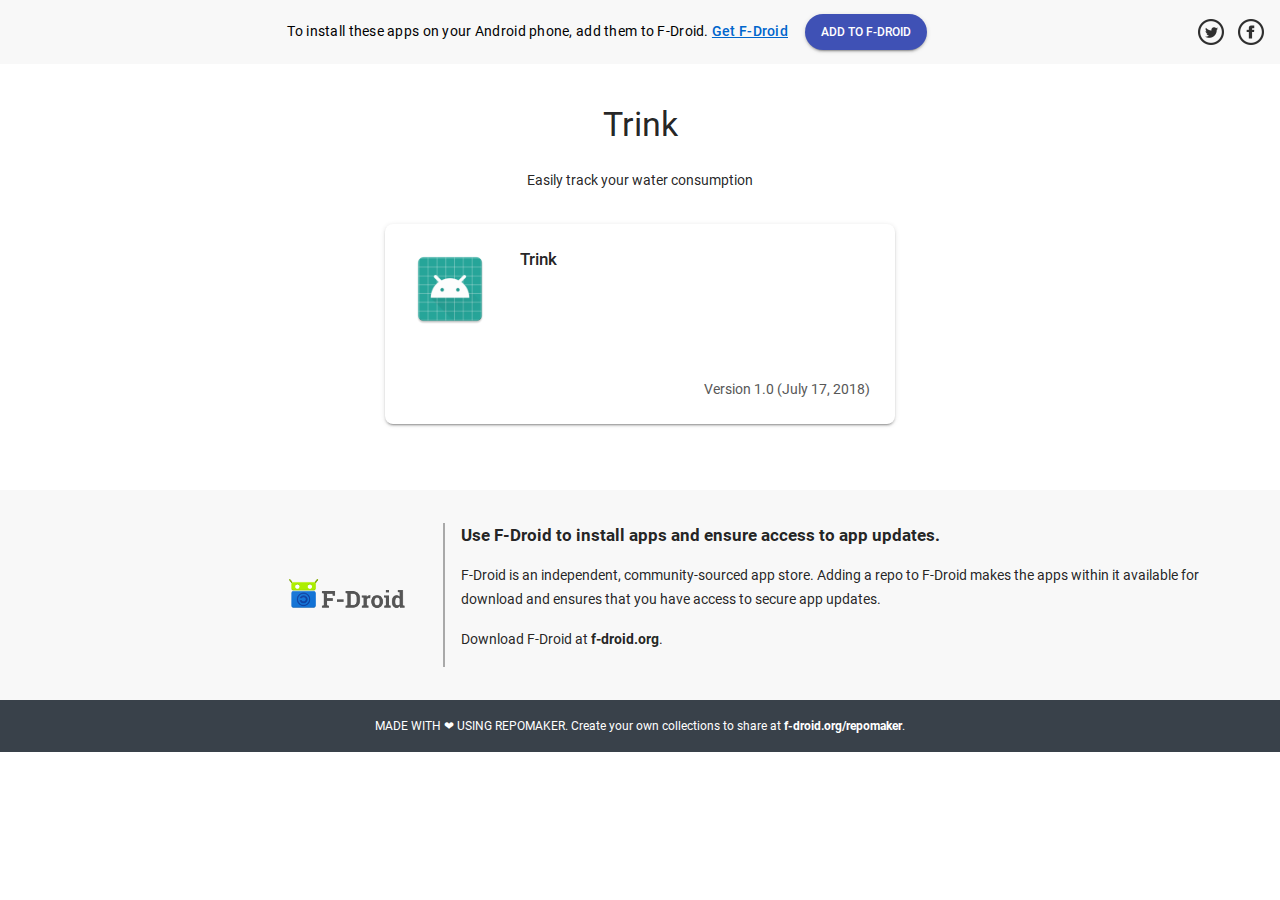
<file: index.html>
<!DOCTYPE html>

<html>
<head>
	<meta charset="utf-8">
	<meta name="viewport" content="width=device-width,initial-scale=1">
	<title>Trink</title>
	<link href="assets/page.css" rel="stylesheet" type="text/css" media="all">
</head>

<body>

<div class="mdl-layout mdl-js-layout mdl-layout--fixed-header mdl-layout--no-desktop-drawer-button">

	<header class="repo-header mdl-layout__header mdl-layout__header--waterfall">
		<div class="mdl-layout__header-row">
			
<div class="mdl-layout-title">
	<span class="only-desktop">
		To install these apps on your Android phone, add them to F-Droid.
		<a href="https://f-droid.org" target="_blank">Get F-Droid</a>
	</span>

	<div id="repo-buttons-add">
		<button class="mdl-button mdl-js-button mdl-button--raised mdl-js-ripple-effect mdl-button--colored only-mobile"
				onclick="showInstallButtons()">
			Add to F-Droid
		</button>
	</div>
	<a href="assets/qr_code.html" class="rm-no-underline only-desktop">
		<button class="mdl-button mdl-js-button mdl-button--raised mdl-js-ripple-effect mdl-button--colored">
			Add to F-Droid
		</button>
	</a>
	<div id="repo-buttons-install" class="only-mobile">
		<a href="https://f-droid.org" target="_blank" class="rm-no-underline">
			<button id="repo-buttons-install-need"
					class="mdl-button mdl-js-button mdl-button--raised mdl-js-ripple-effect">
				I need F-Droid
			</button>
		</a>
		<a href="fdroidrepos://s3.amazonaws.com/trink-app/fdroid/repo?fingerprint=E0F1375642996EC26FBFD4F8E82C8E483BB35697A916E18630A214F437A3CB3A" class="repo-buttons-install-have">
			<button class="mdl-button mdl-js-button mdl-button--raised mdl-js-ripple-effect"
					onclick="addRepo()">
				I have F-Droid
			</button>
		</a>
	</div>
</div>

<nav class="mdl-navigation">
	
	<a href="https://twitter.com/intent/tweet?text=Check%20out%20this%20F-Droid%20repo%3A%20Trink&url=https%3A//s3.amazonaws.com/trink-app/fdroid/repo%3Ffingerprint%3DE0F1375642996EC26FBFD4F8E82C8E483BB35697A916E18630A214F437A3CB3A"
	   target="_blank">
		<img src="assets/twitter.png"/>
	</a>
	
	<a href="https://www.facebook.com/sharer/sharer.php?u=https%3A//s3.amazonaws.com/trink-app/fdroid/repo%3Ffingerprint%3DE0F1375642996EC26FBFD4F8E82C8E483BB35697A916E18630A214F437A3CB3A"
	   target="_blank">
		<img src="assets/facebook.png"/>
	</a>
</nav>

		</div>
	</header>

	<main class="mdl-layout__content">
		
		<section class="mdl-grid mdl-cell--10-col">
			<div class="mdl-cell mdl-cell--12-col repo-content">
				<h3>Trink</h3>
				<p>Easily track your water consumption</p>
			</div>
			
			

<div class="rm-app-card rm-app-card--no-hover mdl-cell mdl-cell--6-col
			mdl-card mdl-shadow--2dp mdl-color--white"
	 >

	<div class="rm-app-card-left"
		style="background-image: url(icons-640/wolfskaempf.de.trink.1.png)">
	</div>
	<div class="rm-app-card-right">
		<div class="rm-app-card-title">Trink</div>
		<div class="rm-app-card-summary"></div>
		<div class="rm-app-card-description"></div>
		
		
		<div class="rm-app-card-updated">
			Version 1.0 (July 17, 2018)
		</div>
		
	</div>

</div>


			
		</section>
		<footer class="mdl-mega-footer" id="f-droid">
			<div class="mdl-mega-footer__top-section mdl-grid">
				<div class="mdl-cell mdl-cell--4-col fdroid-icon">
	<img src="assets/f-droid.png"/>
</div>
<div class="mdl-cell mdl-cell--8-col fdroid-text">
	<p>Use F-Droid to install apps and ensure access to app updates.</p>

	<p>
		F-Droid is an independent, community-sourced app store.
		Adding a repo to  F-Droid makes the apps within it available for download
		and ensures that you have access to secure app updates.
	</p>
	<p>
		Download F-Droid at <a href="https://f-droid.org">f-droid.org</a>.
	</p>
</div>

			</div>
			<div class="mdl-mega-footer__bottom-section">
				<span class="repo-made-with">Made with ❤ using repomaker.</span>
				Create your own collections to share at
				<a href="https://gitlab.com/fdroid/repomaker">f-droid.org/repomaker</a>.
			</div>
		</footer>

	</main>
</div>


<script src="assets/material.min.js"></script>
<script type="text/javascript">
	var add = document.getElementById('repo-buttons-add');
	var install = document.getElementById('repo-buttons-install');
	add.style.display = 'inline-block';
	install.style.display = 'none';
	function showInstallButtons() {
		add.style.display = 'none';
		install.style.display = 'inline-block';
	}
	function addRepo() {
		add.style.display = 'inline-block';
		install.style.display = 'none';
	}
</script>


</body>
</html>
</file>
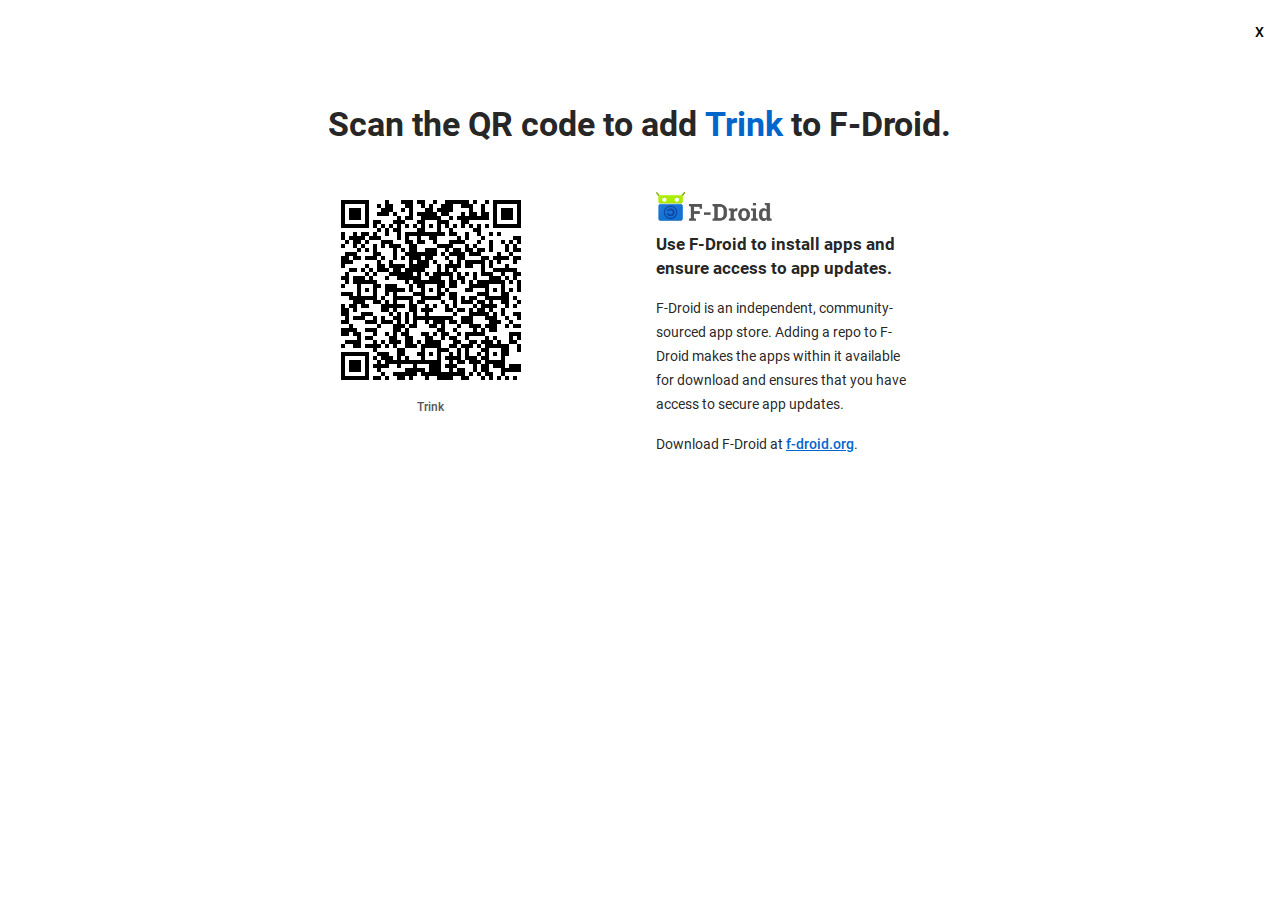
<file: assets/qr_code.html>
<!DOCTYPE html>

<html>
<head>
	<meta charset="utf-8">
	<meta name="viewport" content="width=device-width,initial-scale=1">
	<title>Trink</title>
	<link href="page.css" rel="stylesheet" type="text/css" media="all">
</head>

<body>

<div class="mdl-layout mdl-js-layout mdl-layout--fixed-header mdl-layout--no-desktop-drawer-button">

	<header class="qr-header mdl-layout__header mdl-layout__header--waterfall">
		<div class="mdl-layout__header-row">
			
<nav class="mdl-navigation">
	<a href="../index.html" class="rm-no-underline">
		X
	</a>
</nav>

		</div>
	</header>

	<main class="mdl-layout__content">
		
<section class="mdl-grid mdl-cell--8-col qr-content">

	<div class="mdl-cell mdl-cell--12-col repo-content">
		<h3>
			Scan the QR code to add <a href="https://s3.amazonaws.com/trink-app/fdroid/repo?fingerprint=E0F1375642996EC26FBFD4F8E82C8E483BB35697A916E18630A214F437A3CB3A" class="rm-no-underline">Trink</a>
			to F-Droid.
		</h3>
	</div>

	<div class="mdl-cell mdl-cell--6-col qr-code">
		<a href="https://s3.amazonaws.com/trink-app/fdroid/repo?fingerprint=E0F1375642996EC26FBFD4F8E82C8E483BB35697A916E18630A214F437A3CB3A">
			<img src="qrcode.png"/>
			<br/>
			Trink
		</a>
	</div>

	<div class="mdl-cell mdl-cell--6-col">
		<div class="mdl-cell mdl-cell--4-col fdroid-icon">
	<img src="f-droid.png"/>
</div>
<div class="mdl-cell mdl-cell--8-col fdroid-text">
	<p>Use F-Droid to install apps and ensure access to app updates.</p>

	<p>
		F-Droid is an independent, community-sourced app store.
		Adding a repo to  F-Droid makes the apps within it available for download
		and ensures that you have access to secure app updates.
	</p>
	<p>
		Download F-Droid at <a href="https://f-droid.org">f-droid.org</a>.
	</p>
</div>

	</div>

</section>

	</main>
</div>



</body>
</html>
</file>
<file: assets/page.css>
@charset "UTF-8";
@font-face {
  font-family: "Roboto";
  src: url("roboto-fonts/roboto/Roboto-Regular.eot");
  src: local("Roboto Regular"), local("Roboto-Regular"), url("roboto-fonts/roboto/Roboto-Regular.eot?#iefix") format("embedded-opentype"), url("roboto-fonts/roboto/Roboto-Regular.woff2") format("woff2"), url("roboto-fonts/roboto/Roboto-Regular.woff") format("woff"), url("roboto-fonts/roboto/Roboto-Regular.ttf") format("truetype"), url("roboto-fonts/roboto/Roboto-Regular.svg#Roboto") format("svg");
  font-weight: 400;
  font-style: normal; }

@font-face {
  font-family: "Roboto-Regular";
  src: url("roboto-fonts/roboto/Roboto-Regular.eot");
  src: local("Roboto Regular"), local("Roboto-Regular"), url("roboto-fonts/roboto/Roboto-Regular.eot?#iefix") format("embedded-opentype"), url("roboto-fonts/roboto/Roboto-Regular.woff2") format("woff2"), url("roboto-fonts/roboto/Roboto-Regular.woff") format("woff"), url("roboto-fonts/roboto/Roboto-Regular.ttf") format("truetype"), url("roboto-fonts/roboto/Roboto-Regular.svg#Roboto") format("svg"); }

@font-face {
  font-family: "Roboto";
  src: url("roboto-fonts/roboto/Roboto-RegularItalic.eot");
  src: local("Roboto RegularItalic"), local("Roboto-RegularItalic"), url("roboto-fonts/roboto/Roboto-RegularItalic.eot?#iefix") format("embedded-opentype"), url("roboto-fonts/roboto/Roboto-RegularItalic.woff2") format("woff2"), url("roboto-fonts/roboto/Roboto-RegularItalic.woff") format("woff"), url("roboto-fonts/roboto/Roboto-RegularItalic.ttf") format("truetype"), url("roboto-fonts/roboto/Roboto-RegularItalic.svg#Roboto") format("svg");
  font-weight: 400;
  font-style: italic; }

@font-face {
  font-family: "Roboto-RegularItalic";
  src: url("roboto-fonts/roboto/Roboto-RegularItalic.eot");
  src: local("Roboto RegularItalic"), local("Roboto-RegularItalic"), url("roboto-fonts/roboto/Roboto-RegularItalic.eot?#iefix") format("embedded-opentype"), url("roboto-fonts/roboto/Roboto-RegularItalic.woff2") format("woff2"), url("roboto-fonts/roboto/Roboto-RegularItalic.woff") format("woff"), url("roboto-fonts/roboto/Roboto-RegularItalic.ttf") format("truetype"), url("roboto-fonts/roboto/Roboto-RegularItalic.svg#Roboto") format("svg"); }

@font-face {
  font-family: "Roboto";
  src: url("roboto-fonts/roboto/Roboto-Light.eot");
  src: local("Roboto Light"), local("Roboto-Light"), url("roboto-fonts/roboto/Roboto-Light.eot?#iefix") format("embedded-opentype"), url("roboto-fonts/roboto/Roboto-Light.woff2") format("woff2"), url("roboto-fonts/roboto/Roboto-Light.woff") format("woff"), url("roboto-fonts/roboto/Roboto-Light.ttf") format("truetype"), url("roboto-fonts/roboto/Roboto-Light.svg#Roboto") format("svg");
  font-weight: 300;
  font-style: normal; }

@font-face {
  font-family: "Roboto-Light";
  src: url("roboto-fonts/roboto/Roboto-Light.eot");
  src: local("Roboto Light"), local("Roboto-Light"), url("roboto-fonts/roboto/Roboto-Light.eot?#iefix") format("embedded-opentype"), url("roboto-fonts/roboto/Roboto-Light.woff2") format("woff2"), url("roboto-fonts/roboto/Roboto-Light.woff") format("woff"), url("roboto-fonts/roboto/Roboto-Light.ttf") format("truetype"), url("roboto-fonts/roboto/Roboto-Light.svg#Roboto") format("svg"); }

@font-face {
  font-family: "Roboto";
  src: url("roboto-fonts/roboto/Roboto-LightItalic.eot");
  src: local("Roboto LightItalic"), local("Roboto-LightItalic"), url("roboto-fonts/roboto/Roboto-LightItalic.eot?#iefix") format("embedded-opentype"), url("roboto-fonts/roboto/Roboto-LightItalic.woff2") format("woff2"), url("roboto-fonts/roboto/Roboto-LightItalic.woff") format("woff"), url("roboto-fonts/roboto/Roboto-LightItalic.ttf") format("truetype"), url("roboto-fonts/roboto/Roboto-LightItalic.svg#Roboto") format("svg");
  font-weight: 300;
  font-style: italic; }

@font-face {
  font-family: "Roboto-LightItalic";
  src: url("roboto-fonts/roboto/Roboto-LightItalic.eot");
  src: local("Roboto LightItalic"), local("Roboto-LightItalic"), url("roboto-fonts/roboto/Roboto-LightItalic.eot?#iefix") format("embedded-opentype"), url("roboto-fonts/roboto/Roboto-LightItalic.woff2") format("woff2"), url("roboto-fonts/roboto/Roboto-LightItalic.woff") format("woff"), url("roboto-fonts/roboto/Roboto-LightItalic.ttf") format("truetype"), url("roboto-fonts/roboto/Roboto-LightItalic.svg#Roboto") format("svg"); }

@font-face {
  font-family: "Roboto";
  src: url("roboto-fonts/roboto/Roboto-Thin.eot");
  src: local("Roboto Thin"), local("Roboto-Thin"), url("roboto-fonts/roboto/Roboto-Thin.eot?#iefix") format("embedded-opentype"), url("roboto-fonts/roboto/Roboto-Thin.woff2") format("woff2"), url("roboto-fonts/roboto/Roboto-Thin.woff") format("woff"), url("roboto-fonts/roboto/Roboto-Thin.ttf") format("truetype"), url("roboto-fonts/roboto/Roboto-Thin.svg#Roboto") format("svg");
  font-weight: 100;
  font-style: normal; }

@font-face {
  font-family: "Roboto-Thin";
  src: url("roboto-fonts/roboto/Roboto-Thin.eot");
  src: local("Roboto Thin"), local("Roboto-Thin"), url("roboto-fonts/roboto/Roboto-Thin.eot?#iefix") format("embedded-opentype"), url("roboto-fonts/roboto/Roboto-Thin.woff2") format("woff2"), url("roboto-fonts/roboto/Roboto-Thin.woff") format("woff"), url("roboto-fonts/roboto/Roboto-Thin.ttf") format("truetype"), url("roboto-fonts/roboto/Roboto-Thin.svg#Roboto") format("svg"); }

@font-face {
  font-family: "Roboto";
  src: url("roboto-fonts/roboto/Roboto-ThinItalic.eot");
  src: local("Roboto ThinItalic"), local("Roboto-ThinItalic"), url("roboto-fonts/roboto/Roboto-ThinItalic.eot?#iefix") format("embedded-opentype"), url("roboto-fonts/roboto/Roboto-ThinItalic.woff2") format("woff2"), url("roboto-fonts/roboto/Roboto-ThinItalic.woff") format("woff"), url("roboto-fonts/roboto/Roboto-ThinItalic.ttf") format("truetype"), url("roboto-fonts/roboto/Roboto-ThinItalic.svg#Roboto") format("svg");
  font-weight: 100;
  font-style: italic; }

@font-face {
  font-family: "Roboto-ThinItalic";
  src: url("roboto-fonts/roboto/Roboto-ThinItalic.eot");
  src: local("Roboto ThinItalic"), local("Roboto-ThinItalic"), url("roboto-fonts/roboto/Roboto-ThinItalic.eot?#iefix") format("embedded-opentype"), url("roboto-fonts/roboto/Roboto-ThinItalic.woff2") format("woff2"), url("roboto-fonts/roboto/Roboto-ThinItalic.woff") format("woff"), url("roboto-fonts/roboto/Roboto-ThinItalic.ttf") format("truetype"), url("roboto-fonts/roboto/Roboto-ThinItalic.svg#Roboto") format("svg"); }

@font-face {
  font-family: "Roboto";
  src: url("roboto-fonts/roboto/Roboto-Medium.eot");
  src: local("Roboto Medium"), local("Roboto-Medium"), url("roboto-fonts/roboto/Roboto-Medium.eot?#iefix") format("embedded-opentype"), url("roboto-fonts/roboto/Roboto-Medium.woff2") format("woff2"), url("roboto-fonts/roboto/Roboto-Medium.woff") format("woff"), url("roboto-fonts/roboto/Roboto-Medium.ttf") format("truetype"), url("roboto-fonts/roboto/Roboto-Medium.svg#Roboto") format("svg");
  font-weight: 500;
  font-style: normal; }

@font-face {
  font-family: "Roboto-Medium";
  src: url("roboto-fonts/roboto/Roboto-Medium.eot");
  src: local("Roboto Medium"), local("Roboto-Medium"), url("roboto-fonts/roboto/Roboto-Medium.eot?#iefix") format("embedded-opentype"), url("roboto-fonts/roboto/Roboto-Medium.woff2") format("woff2"), url("roboto-fonts/roboto/Roboto-Medium.woff") format("woff"), url("roboto-fonts/roboto/Roboto-Medium.ttf") format("truetype"), url("roboto-fonts/roboto/Roboto-Medium.svg#Roboto") format("svg"); }

@font-face {
  font-family: "Roboto";
  src: url("roboto-fonts/roboto/Roboto-MediumItalic.eot");
  src: local("Roboto MediumItalic"), local("Roboto-MediumItalic"), url("roboto-fonts/roboto/Roboto-MediumItalic.eot?#iefix") format("embedded-opentype"), url("roboto-fonts/roboto/Roboto-MediumItalic.woff2") format("woff2"), url("roboto-fonts/roboto/Roboto-MediumItalic.woff") format("woff"), url("roboto-fonts/roboto/Roboto-MediumItalic.ttf") format("truetype"), url("roboto-fonts/roboto/Roboto-MediumItalic.svg#Roboto") format("svg");
  font-weight: 500;
  font-style: italic; }

@font-face {
  font-family: "Roboto-MediumItalic";
  src: url("roboto-fonts/roboto/Roboto-MediumItalic.eot");
  src: local("Roboto MediumItalic"), local("Roboto-MediumItalic"), url("roboto-fonts/roboto/Roboto-MediumItalic.eot?#iefix") format("embedded-opentype"), url("roboto-fonts/roboto/Roboto-MediumItalic.woff2") format("woff2"), url("roboto-fonts/roboto/Roboto-MediumItalic.woff") format("woff"), url("roboto-fonts/roboto/Roboto-MediumItalic.ttf") format("truetype"), url("roboto-fonts/roboto/Roboto-MediumItalic.svg#Roboto") format("svg"); }

@font-face {
  font-family: "Roboto";
  src: url("roboto-fonts/roboto/Roboto-Bold.eot");
  src: local("Roboto Bold"), local("Roboto-Bold"), url("roboto-fonts/roboto/Roboto-Bold.eot?#iefix") format("embedded-opentype"), url("roboto-fonts/roboto/Roboto-Bold.woff2") format("woff2"), url("roboto-fonts/roboto/Roboto-Bold.woff") format("woff"), url("roboto-fonts/roboto/Roboto-Bold.ttf") format("truetype"), url("roboto-fonts/roboto/Roboto-Bold.svg#Roboto") format("svg");
  font-weight: 700;
  font-style: normal; }

@font-face {
  font-family: "Roboto-Bold";
  src: url("roboto-fonts/roboto/Roboto-Bold.eot");
  src: local("Roboto Bold"), local("Roboto-Bold"), url("roboto-fonts/roboto/Roboto-Bold.eot?#iefix") format("embedded-opentype"), url("roboto-fonts/roboto/Roboto-Bold.woff2") format("woff2"), url("roboto-fonts/roboto/Roboto-Bold.woff") format("woff"), url("roboto-fonts/roboto/Roboto-Bold.ttf") format("truetype"), url("roboto-fonts/roboto/Roboto-Bold.svg#Roboto") format("svg"); }

@font-face {
  font-family: "Roboto";
  src: url("roboto-fonts/roboto/Roboto-BoldItalic.eot");
  src: local("Roboto BoldItalic"), local("Roboto-BoldItalic"), url("roboto-fonts/roboto/Roboto-BoldItalic.eot?#iefix") format("embedded-opentype"), url("roboto-fonts/roboto/Roboto-BoldItalic.woff2") format("woff2"), url("roboto-fonts/roboto/Roboto-BoldItalic.woff") format("woff"), url("roboto-fonts/roboto/Roboto-BoldItalic.ttf") format("truetype"), url("roboto-fonts/roboto/Roboto-BoldItalic.svg#Roboto") format("svg");
  font-weight: 700;
  font-style: italic; }

@font-face {
  font-family: "Roboto-BoldItalic";
  src: url("roboto-fonts/roboto/Roboto-BoldItalic.eot");
  src: local("Roboto BoldItalic"), local("Roboto-BoldItalic"), url("roboto-fonts/roboto/Roboto-BoldItalic.eot?#iefix") format("embedded-opentype"), url("roboto-fonts/roboto/Roboto-BoldItalic.woff2") format("woff2"), url("roboto-fonts/roboto/Roboto-BoldItalic.woff") format("woff"), url("roboto-fonts/roboto/Roboto-BoldItalic.ttf") format("truetype"), url("roboto-fonts/roboto/Roboto-BoldItalic.svg#Roboto") format("svg"); }

@font-face {
  font-family: "Roboto";
  src: url("roboto-fonts/roboto/Roboto-Black.eot");
  src: local("Roboto Black"), local("Roboto-Black"), url("roboto-fonts/roboto/Roboto-Black.eot?#iefix") format("embedded-opentype"), url("roboto-fonts/roboto/Roboto-Black.woff2") format("woff2"), url("roboto-fonts/roboto/Roboto-Black.woff") format("woff"), url("roboto-fonts/roboto/Roboto-Black.ttf") format("truetype"), url("roboto-fonts/roboto/Roboto-Black.svg#Roboto") format("svg");
  font-weight: 900;
  font-style: normal; }

@font-face {
  font-family: "Roboto-Black";
  src: url("roboto-fonts/roboto/Roboto-Black.eot");
  src: local("Roboto Black"), local("Roboto-Black"), url("roboto-fonts/roboto/Roboto-Black.eot?#iefix") format("embedded-opentype"), url("roboto-fonts/roboto/Roboto-Black.woff2") format("woff2"), url("roboto-fonts/roboto/Roboto-Black.woff") format("woff"), url("roboto-fonts/roboto/Roboto-Black.ttf") format("truetype"), url("roboto-fonts/roboto/Roboto-Black.svg#Roboto") format("svg"); }

@font-face {
  font-family: "Roboto";
  src: url("roboto-fonts/roboto/Roboto-BlackItalic.eot");
  src: local("Roboto BlackItalic"), local("Roboto-BlackItalic"), url("roboto-fonts/roboto/Roboto-BlackItalic.eot?#iefix") format("embedded-opentype"), url("roboto-fonts/roboto/Roboto-BlackItalic.woff2") format("woff2"), url("roboto-fonts/roboto/Roboto-BlackItalic.woff") format("woff"), url("roboto-fonts/roboto/Roboto-BlackItalic.ttf") format("truetype"), url("roboto-fonts/roboto/Roboto-BlackItalic.svg#Roboto") format("svg");
  font-weight: 900;
  font-style: italic; }

@font-face {
  font-family: "Roboto-BlackItalic";
  src: url("roboto-fonts/roboto/Roboto-BlackItalic.eot");
  src: local("Roboto BlackItalic"), local("Roboto-BlackItalic"), url("roboto-fonts/roboto/Roboto-BlackItalic.eot?#iefix") format("embedded-opentype"), url("roboto-fonts/roboto/Roboto-BlackItalic.woff2") format("woff2"), url("roboto-fonts/roboto/Roboto-BlackItalic.woff") format("woff"), url("roboto-fonts/roboto/Roboto-BlackItalic.ttf") format("truetype"), url("roboto-fonts/roboto/Roboto-BlackItalic.svg#Roboto") format("svg"); }

/**
 * Copyright 2015 Google Inc. All Rights Reserved.
 *
 * Licensed under the Apache License, Version 2.0 (the "License");
 * you may not use this file except in compliance with the License.
 * You may obtain a copy of the License at
 *
 *      http://www.apache.org/licenses/LICENSE-2.0
 *
 * Unless required by applicable law or agreed to in writing, software
 * distributed under the License is distributed on an "AS IS" BASIS,
 * WITHOUT WARRANTIES OR CONDITIONS OF ANY KIND, either express or implied.
 * See the License for the specific language governing permissions and
 * limitations under the License.
 */
/**
 * Copyright 2015 Google Inc. All Rights Reserved.
 *
 * Licensed under the Apache License, Version 2.0 (the "License");
 * you may not use this file except in compliance with the License.
 * You may obtain a copy of the License at
 *
 *      http://www.apache.org/licenses/LICENSE-2.0
 *
 * Unless required by applicable law or agreed to in writing, software
 * distributed under the License is distributed on an "AS IS" BASIS,
 * WITHOUT WARRANTIES OR CONDITIONS OF ANY KIND, either express or implied.
 * See the License for the specific language governing permissions and
 * limitations under the License.
 */
/*------------------------------------*\
    $CONTENTS
\*------------------------------------*/
/**
 * STYLE GUIDE VARIABLES------------------Declarations of Sass variables
 * -----Typography
 * -----Colors
 * -----Textfield
 * -----Switch
 * -----Spinner
 * -----Radio
 * -----Menu
 * -----List
 * -----Layout
 * -----Icon toggles
 * -----Footer
 * -----Column
 * -----Checkbox
 * -----Card
 * -----Button
 * -----Animation
 * -----Progress
 * -----Badge
 * -----Shadows
 * -----Grid
 * -----Data table
 * -----Dialog
 * -----Snackbar
 * -----Tooltip
 * -----Chip
 *
 * Even though all variables have the `!default` directive, most of them
 * should not be changed as they are dependent one another. This can cause
 * visual distortions (like alignment issues) that are hard to track down
 * and fix.
 */
/* ==========  TYPOGRAPHY  ========== */
/* We're splitting fonts into "preferred" and "performance" in order to optimize
   page loading. For important text, such as the body, we want it to load
   immediately and not wait for the web font load, whereas for other sections,
   such as headers and titles, we're OK with things taking a bit longer to load.
   We do have some optional classes and parameters in the mixins, in case you
   definitely want to make sure you're using the preferred font and don't mind
   the performance hit.
   We should be able to improve on this once CSS Font Loading L3 becomes more
   widely available.
*/
/* ==========  COLORS  ========== */
/**
*
* Material design color palettes.
* @see http://www.google.com/design/spec/style/color.html
*
**/
/**
 * Copyright 2015 Google Inc. All Rights Reserved.
 *
 * Licensed under the Apache License, Version 2.0 (the "License");
 * you may not use this file except in compliance with the License.
 * You may obtain a copy of the License at
 *
 *      http://www.apache.org/licenses/LICENSE-2.0
 *
 * Unless required by applicable law or agreed to in writing, software
 * distributed under the License is distributed on an "AS IS" BASIS,
 * WITHOUT WARRANTIES OR CONDITIONS OF ANY KIND, either express or implied.
 * See the License for the specific language governing permissions and
 * limitations under the License.
 */
/* ==========  Color Palettes  ========== */
/* colors.scss */
/**
 * Copyright 2015 Google Inc. All Rights Reserved.
 *
 * Licensed under the Apache License, Version 2.0 (the "License");
 * you may not use this file except in compliance with the License.
 * You may obtain a copy of the License at
 *
 *      http://www.apache.org/licenses/LICENSE-2.0
 *
 * Unless required by applicable law or agreed to in writing, software
 * distributed under the License is distributed on an "AS IS" BASIS,
 * WITHOUT WARRANTIES OR CONDITIONS OF ANY KIND, either express or implied.
 * See the License for the specific language governing permissions and
 * limitations under the License.
 */
/* ==========  IMAGES  ========== */
/* ==========  Color & Themes  ========== */
/* ==========  Typography  ========== */
/* ==========  Components  ========== */
/* ==========  Standard Buttons  ========== */
/* ==========  Icon Toggles  ========== */
/* ==========  Radio Buttons  ========== */
/* ==========  Ripple effect  ========== */
/* ==========  Layout  ========== */
/* ==========  Content Tabs  ========== */
/* ==========  Checkboxes  ========== */
/* ==========  Switches  ========== */
/* ==========  Spinner  ========== */
/* ==========  Text fields  ========== */
/* ==========  Card  ========== */
/* ==========  Sliders ========== */
/* ========== Progress ========== */
/* ==========  List ========== */
/* ==========  Item ========== */
/* ==========  Dropdown menu ========== */
/* ==========  Tooltips  ========== */
/* ==========  Footer  ========== */
/* TEXTFIELD */
/* SWITCH */
/* SPINNER */
/* RADIO */
/* MENU */
/* LIST */
/* LAYOUT */
/* ICON TOGGLE */
/* FOOTER */
/*mega-footer*/
/*mini-footer*/
/* CHECKBOX */
/* CARD */
/* Card dimensions */
/* Cover image */
/* BUTTON */
/**
 *
 * Dimensions
 *
 */
/* ANIMATION */
/* PROGRESS */
/* BADGE */
/* SHADOWS */
/* GRID */
/* DATA TABLE */
/* DIALOG */
/* SNACKBAR */
/* TOOLTIP */
/* CHIP */
/**
 * Copyright 2015 Google Inc. All Rights Reserved.
 *
 * Licensed under the Apache License, Version 2.0 (the "License");
 * you may not use this file except in compliance with the License.
 * You may obtain a copy of the License at
 *
 *      http://www.apache.org/licenses/LICENSE-2.0
 *
 * Unless required by applicable law or agreed to in writing, software
 * distributed under the License is distributed on an "AS IS" BASIS,
 * WITHOUT WARRANTIES OR CONDITIONS OF ANY KIND, either express or implied.
 * See the License for the specific language governing permissions and
 * limitations under the License.
 */
/* Typography */
/* Shadows */
/* Animations */
/* Dialog */
.mdl-button, .rm-app-card-footer-action button, .rm-app-card-footer-action button:focus:not(:active) {
  background: transparent;
  border: none;
  border-radius: 2px;
  color: rgb(0,0,0);
  position: relative;
  height: 36px;
  margin: 0;
  min-width: 64px;
  padding: 0 16px;
  display: inline-block;
  font-family: "Roboto", "Helvetica", "Arial", sans-serif;
  font-size: 14px;
  font-weight: 500;
  text-transform: uppercase;
  line-height: 1;
  letter-spacing: 0;
  overflow: hidden;
  will-change: box-shadow;
  transition: box-shadow 0.2s cubic-bezier(0.4, 0, 1, 1), background-color 0.2s cubic-bezier(0.4, 0, 0.2, 1), color 0.2s cubic-bezier(0.4, 0, 0.2, 1);
  outline: none;
  cursor: pointer;
  text-decoration: none;
  text-align: center;
  line-height: 36px;
  vertical-align: middle; }
  .mdl-button::-moz-focus-inner, .rm-app-card-footer-action button::-moz-focus-inner, .rm-app-card-footer-action button:not(:active):focus::-moz-focus-inner {
    border: 0; }
  .mdl-button:hover, .rm-app-card-footer-action button:hover, .rm-app-card-footer-action button:hover:focus:not(:active) {
    background-color: rgba(158,158,158, 0.20); }
  .mdl-button:focus:not(:active), .rm-app-card-footer-action button:focus:not(:active) {
    background-color: rgba(0,0,0, 0.12); }
  .mdl-button:active, .rm-app-card-footer-action button:active, .rm-app-card-footer-action button:active:focus:not(:active) {
    background-color: rgba(158,158,158, 0.40); }
  .mdl-button.mdl-button--colored, .rm-app-card-footer-action button.mdl-button--colored, .rm-app-card-footer-action button.mdl-button--colored:focus:not(:active) {
    color: rgb(63,81,181); }
    .mdl-button.mdl-button--colored:focus:not(:active), .rm-app-card-footer-action button.mdl-button--colored:focus:not(:active) {
      background-color: rgba(0,0,0, 0.12); }

input.mdl-button[type="submit"] {
  -webkit-appearance: none; }

.mdl-button--raised {
  background: rgba(158,158,158, 0.20);
  box-shadow: 0 2px 2px 0 rgba(0, 0, 0, 0.14), 0 3px 1px -2px rgba(0, 0, 0, 0.2), 0 1px 5px 0 rgba(0, 0, 0, 0.12); }
  .mdl-button--raised:active {
    box-shadow: 0 4px 5px 0 rgba(0, 0, 0, 0.14), 0 1px 10px 0 rgba(0, 0, 0, 0.12), 0 2px 4px -1px rgba(0, 0, 0, 0.2);
    background-color: rgba(158,158,158, 0.40); }
  .mdl-button--raised:focus:not(:active) {
    box-shadow: 0 0 8px rgba(0, 0, 0, 0.18), 0 8px 16px rgba(0, 0, 0, 0.36);
    background-color: rgba(158,158,158, 0.40); }
  .mdl-button--raised.mdl-button--colored {
    background: rgb(63,81,181);
    color: rgb(255,255,255); }
    .mdl-button--raised.mdl-button--colored:hover {
      background-color: rgb(63,81,181); }
    .mdl-button--raised.mdl-button--colored:active {
      background-color: rgb(63,81,181); }
    .mdl-button--raised.mdl-button--colored:focus:not(:active) {
      background-color: rgb(63,81,181); }
    .mdl-button--raised.mdl-button--colored .mdl-ripple {
      background: rgb(255,255,255); }

.mdl-button--fab {
  border-radius: 50%;
  font-size: 24px;
  height: 56px;
  margin: auto;
  min-width: 56px;
  width: 56px;
  padding: 0;
  overflow: hidden;
  background: rgba(158,158,158, 0.20);
  box-shadow: 0 1px 1.5px 0 rgba(0, 0, 0, 0.12), 0 1px 1px 0 rgba(0, 0, 0, 0.24);
  position: relative;
  line-height: normal; }
  .mdl-button--fab .material-icons {
    position: absolute;
    top: 50%;
    left: 50%;
    transform: translate(-12px, -12px);
    line-height: 24px;
    width: 24px; }
  .mdl-button--fab.mdl-button--mini-fab {
    height: 40px;
    min-width: 40px;
    width: 40px; }
  .mdl-button--fab .mdl-button__ripple-container {
    border-radius: 50%;
    -webkit-mask-image: -webkit-radial-gradient(circle, white, black); }
  .mdl-button--fab:active {
    box-shadow: 0 4px 5px 0 rgba(0, 0, 0, 0.14), 0 1px 10px 0 rgba(0, 0, 0, 0.12), 0 2px 4px -1px rgba(0, 0, 0, 0.2);
    background-color: rgba(158,158,158, 0.40); }
  .mdl-button--fab:focus:not(:active) {
    box-shadow: 0 0 8px rgba(0, 0, 0, 0.18), 0 8px 16px rgba(0, 0, 0, 0.36);
    background-color: rgba(158,158,158, 0.40); }
  .mdl-button--fab.mdl-button--colored {
    background: rgb(255,64,129);
    color: rgb(255,255,255); }
    .mdl-button--fab.mdl-button--colored:hover {
      background-color: rgb(255,64,129); }
    .mdl-button--fab.mdl-button--colored:focus:not(:active) {
      background-color: rgb(255,64,129); }
    .mdl-button--fab.mdl-button--colored:active {
      background-color: rgb(255,64,129); }
    .mdl-button--fab.mdl-button--colored .mdl-ripple {
      background: rgb(255,255,255); }

.mdl-button--icon {
  border-radius: 50%;
  font-size: 24px;
  height: 32px;
  margin-left: 0;
  margin-right: 0;
  min-width: 32px;
  width: 32px;
  padding: 0;
  overflow: hidden;
  color: inherit;
  line-height: normal; }
  .mdl-button--icon .material-icons {
    position: absolute;
    top: 50%;
    left: 50%;
    transform: translate(-12px, -12px);
    line-height: 24px;
    width: 24px; }
  .mdl-button--icon.mdl-button--mini-icon {
    height: 24px;
    min-width: 24px;
    width: 24px; }
    .mdl-button--icon.mdl-button--mini-icon .material-icons {
      top: 0px;
      left: 0px; }
  .mdl-button--icon .mdl-button__ripple-container {
    border-radius: 50%;
    -webkit-mask-image: -webkit-radial-gradient(circle, white, black); }

.mdl-button__ripple-container {
  display: block;
  height: 100%;
  left: 0px;
  position: absolute;
  top: 0px;
  width: 100%;
  z-index: 0;
  overflow: hidden; }
  .mdl-button[disabled] .mdl-button__ripple-container .mdl-ripple, .rm-app-card-footer-action button[disabled] .mdl-button__ripple-container .mdl-ripple,
  .mdl-button.mdl-button--disabled .mdl-button__ripple-container .mdl-ripple,
  .rm-app-card-footer-action button.mdl-button--disabled .mdl-button__ripple-container .mdl-ripple {
    background-color: transparent; }

.mdl-button--primary.mdl-button--primary {
  color: rgb(63,81,181); }
  .mdl-button--primary.mdl-button--primary .mdl-ripple {
    background: rgb(255,255,255); }
  .mdl-button--primary.mdl-button--primary.mdl-button--raised, .mdl-button--primary.mdl-button--primary.mdl-button--fab {
    color: rgb(255,255,255);
    background-color: rgb(63,81,181); }

.mdl-button--accent.mdl-button--accent {
  color: rgb(255,64,129); }
  .mdl-button--accent.mdl-button--accent .mdl-ripple {
    background: rgb(255,255,255); }
  .mdl-button--accent.mdl-button--accent.mdl-button--raised, .mdl-button--accent.mdl-button--accent.mdl-button--fab {
    color: rgb(255,255,255);
    background-color: rgb(255,64,129); }

.mdl-button[disabled][disabled], .rm-app-card-footer-action button[disabled][disabled], .mdl-button.mdl-button--disabled.mdl-button--disabled, .rm-app-card-footer-action button.mdl-button--disabled.mdl-button--disabled {
  color: rgba(0,0,0, 0.26);
  cursor: default;
  background-color: transparent; }

.mdl-button--fab[disabled][disabled], .mdl-button--fab.mdl-button--disabled.mdl-button--disabled {
  background-color: rgba(0,0,0, 0.12);
  color: rgba(0,0,0, 0.26); }

.mdl-button--raised[disabled][disabled], .mdl-button--raised.mdl-button--disabled.mdl-button--disabled {
  background-color: rgba(0,0,0, 0.12);
  color: rgba(0,0,0, 0.26);
  box-shadow: none; }

.mdl-button--colored[disabled][disabled], .mdl-button--colored.mdl-button--disabled.mdl-button--disabled {
  color: rgba(0,0,0, 0.26); }

.mdl-button .material-icons, .rm-app-card-footer-action button .material-icons, .rm-app-card-footer-action button:focus:not(:active) .material-icons {
  vertical-align: middle; }

/**
 * Copyright 2015 Google Inc. All Rights Reserved.
 *
 * Licensed under the Apache License, Version 2.0 (the "License");
 * you may not use this file except in compliance with the License.
 * You may obtain a copy of the License at
 *
 *      http://www.apache.org/licenses/LICENSE-2.0
 *
 * Unless required by applicable law or agreed to in writing, software
 * distributed under the License is distributed on an "AS IS" BASIS,
 * WITHOUT WARRANTIES OR CONDITIONS OF ANY KIND, either express or implied.
 * See the License for the specific language governing permissions and
 * limitations under the License.
 */
/**
 * Copyright 2015 Google Inc. All Rights Reserved.
 *
 * Licensed under the Apache License, Version 2.0 (the "License");
 * you may not use this file except in compliance with the License.
 * You may obtain a copy of the License at
 *
 *      http://www.apache.org/licenses/LICENSE-2.0
 *
 * Unless required by applicable law or agreed to in writing, software
 * distributed under the License is distributed on an "AS IS" BASIS,
 * WITHOUT WARRANTIES OR CONDITIONS OF ANY KIND, either express or implied.
 * See the License for the specific language governing permissions and
 * limitations under the License.
 */
/*------------------------------------*\
    $CONTENTS
\*------------------------------------*/
/**
 * STYLE GUIDE VARIABLES------------------Declarations of Sass variables
 * -----Typography
 * -----Colors
 * -----Textfield
 * -----Switch
 * -----Spinner
 * -----Radio
 * -----Menu
 * -----List
 * -----Layout
 * -----Icon toggles
 * -----Footer
 * -----Column
 * -----Checkbox
 * -----Card
 * -----Button
 * -----Animation
 * -----Progress
 * -----Badge
 * -----Shadows
 * -----Grid
 * -----Data table
 * -----Dialog
 * -----Snackbar
 * -----Tooltip
 * -----Chip
 *
 * Even though all variables have the `!default` directive, most of them
 * should not be changed as they are dependent one another. This can cause
 * visual distortions (like alignment issues) that are hard to track down
 * and fix.
 */
/* ==========  TYPOGRAPHY  ========== */
/* We're splitting fonts into "preferred" and "performance" in order to optimize
   page loading. For important text, such as the body, we want it to load
   immediately and not wait for the web font load, whereas for other sections,
   such as headers and titles, we're OK with things taking a bit longer to load.
   We do have some optional classes and parameters in the mixins, in case you
   definitely want to make sure you're using the preferred font and don't mind
   the performance hit.
   We should be able to improve on this once CSS Font Loading L3 becomes more
   widely available.
*/
/* ==========  COLORS  ========== */
/**
*
* Material design color palettes.
* @see http://www.google.com/design/spec/style/color.html
*
**/
/**
 * Copyright 2015 Google Inc. All Rights Reserved.
 *
 * Licensed under the Apache License, Version 2.0 (the "License");
 * you may not use this file except in compliance with the License.
 * You may obtain a copy of the License at
 *
 *      http://www.apache.org/licenses/LICENSE-2.0
 *
 * Unless required by applicable law or agreed to in writing, software
 * distributed under the License is distributed on an "AS IS" BASIS,
 * WITHOUT WARRANTIES OR CONDITIONS OF ANY KIND, either express or implied.
 * See the License for the specific language governing permissions and
 * limitations under the License.
 */
/* ==========  Color Palettes  ========== */
/* colors.scss */
/**
 * Copyright 2015 Google Inc. All Rights Reserved.
 *
 * Licensed under the Apache License, Version 2.0 (the "License");
 * you may not use this file except in compliance with the License.
 * You may obtain a copy of the License at
 *
 *      http://www.apache.org/licenses/LICENSE-2.0
 *
 * Unless required by applicable law or agreed to in writing, software
 * distributed under the License is distributed on an "AS IS" BASIS,
 * WITHOUT WARRANTIES OR CONDITIONS OF ANY KIND, either express or implied.
 * See the License for the specific language governing permissions and
 * limitations under the License.
 */
/* ==========  IMAGES  ========== */
/* ==========  Color & Themes  ========== */
/* ==========  Typography  ========== */
/* ==========  Components  ========== */
/* ==========  Standard Buttons  ========== */
/* ==========  Icon Toggles  ========== */
/* ==========  Radio Buttons  ========== */
/* ==========  Ripple effect  ========== */
/* ==========  Layout  ========== */
/* ==========  Content Tabs  ========== */
/* ==========  Checkboxes  ========== */
/* ==========  Switches  ========== */
/* ==========  Spinner  ========== */
/* ==========  Text fields  ========== */
/* ==========  Card  ========== */
/* ==========  Sliders ========== */
/* ========== Progress ========== */
/* ==========  List ========== */
/* ==========  Item ========== */
/* ==========  Dropdown menu ========== */
/* ==========  Tooltips  ========== */
/* ==========  Footer  ========== */
/* TEXTFIELD */
/* SWITCH */
/* SPINNER */
/* RADIO */
/* MENU */
/* LIST */
/* LAYOUT */
/* ICON TOGGLE */
/* FOOTER */
/*mega-footer*/
/*mini-footer*/
/* CHECKBOX */
/* CARD */
/* Card dimensions */
/* Cover image */
/* BUTTON */
/**
 *
 * Dimensions
 *
 */
/* ANIMATION */
/* PROGRESS */
/* BADGE */
/* SHADOWS */
/* GRID */
/* DATA TABLE */
/* DIALOG */
/* SNACKBAR */
/* TOOLTIP */
/* CHIP */
.mdl-card {
  display: flex;
  flex-direction: column;
  font-size: 16px;
  font-weight: 400;
  min-height: 200px;
  overflow: hidden;
  width: 330px;
  z-index: 1;
  position: relative;
  background: rgb(255,255,255);
  border-radius: 2px;
  box-sizing: border-box; }

.mdl-card__media {
  background-color: rgb(255,64,129);
  background-repeat: repeat;
  background-position: 50% 50%;
  background-size: cover;
  background-origin: padding-box;
  background-attachment: scroll;
  box-sizing: border-box; }

.mdl-card__title {
  align-items: center;
  color: rgb(0,0,0);
  display: block;
  display: flex;
  justify-content: stretch;
  line-height: normal;
  padding: 16px 16px;
  perspective-origin: 165px 56px;
  transform-origin: 165px 56px;
  box-sizing: border-box; }
  .mdl-card__title.mdl-card--border {
    border-bottom: 1px solid rgba(0, 0, 0, 0.1); }

.mdl-card__title-text {
  align-self: flex-end;
  color: inherit;
  display: block;
  display: flex;
  font-size: 24px;
  font-weight: 300;
  line-height: normal;
  overflow: hidden;
  transform-origin: 149px 48px;
  margin: 0; }

.mdl-card__subtitle-text {
  font-size: 14px;
  color: rgba(0,0,0, 0.54);
  margin: 0; }

.mdl-card__supporting-text {
  color: rgba(0,0,0, 0.54);
  font-size: 1rem;
  line-height: 18px;
  overflow: hidden;
  padding: 16px 16px;
  width: 90%; }
  .mdl-card__supporting-text.mdl-card--border {
    border-bottom: 1px solid rgba(0, 0, 0, 0.1); }

.mdl-card__actions {
  font-size: 16px;
  line-height: normal;
  width: 100%;
  background-color: rgba(0, 0, 0, 0);
  padding: 8px;
  box-sizing: border-box; }
  .mdl-card__actions.mdl-card--border {
    border-top: 1px solid rgba(0, 0, 0, 0.1); }

.mdl-card--expand {
  flex-grow: 1; }

.mdl-card__menu {
  position: absolute;
  right: 16px;
  top: 16px; }

/**
 * Copyright 2015 Google Inc. All Rights Reserved.
 *
 * Licensed under the Apache License, Version 2.0 (the "License");
 * you may not use this file except in compliance with the License.
 * You may obtain a copy of the License at
 *
 *      http://www.apache.org/licenses/LICENSE-2.0
 *
 * Unless required by applicable law or agreed to in writing, software
 * distributed under the License is distributed on an "AS IS" BASIS,
 * WITHOUT WARRANTIES OR CONDITIONS OF ANY KIND, either express or implied.
 * See the License for the specific language governing permissions and
 * limitations under the License.
 */
/*
* NOTE: Some rules here are applied using duplicate selectors.
* This is on purpose to increase their specificity when applied.
* For example: `.mdl-cell--1-col-phone.mdl-cell--1-col-phone`
*/
/**
 * Copyright 2015 Google Inc. All Rights Reserved.
 *
 * Licensed under the Apache License, Version 2.0 (the "License");
 * you may not use this file except in compliance with the License.
 * You may obtain a copy of the License at
 *
 *      http://www.apache.org/licenses/LICENSE-2.0
 *
 * Unless required by applicable law or agreed to in writing, software
 * distributed under the License is distributed on an "AS IS" BASIS,
 * WITHOUT WARRANTIES OR CONDITIONS OF ANY KIND, either express or implied.
 * See the License for the specific language governing permissions and
 * limitations under the License.
 */
/*------------------------------------*\
    $CONTENTS
\*------------------------------------*/
/**
 * STYLE GUIDE VARIABLES------------------Declarations of Sass variables
 * -----Typography
 * -----Colors
 * -----Textfield
 * -----Switch
 * -----Spinner
 * -----Radio
 * -----Menu
 * -----List
 * -----Layout
 * -----Icon toggles
 * -----Footer
 * -----Column
 * -----Checkbox
 * -----Card
 * -----Button
 * -----Animation
 * -----Progress
 * -----Badge
 * -----Shadows
 * -----Grid
 * -----Data table
 * -----Dialog
 * -----Snackbar
 * -----Tooltip
 * -----Chip
 *
 * Even though all variables have the `!default` directive, most of them
 * should not be changed as they are dependent one another. This can cause
 * visual distortions (like alignment issues) that are hard to track down
 * and fix.
 */
/* ==========  TYPOGRAPHY  ========== */
/* We're splitting fonts into "preferred" and "performance" in order to optimize
   page loading. For important text, such as the body, we want it to load
   immediately and not wait for the web font load, whereas for other sections,
   such as headers and titles, we're OK with things taking a bit longer to load.
   We do have some optional classes and parameters in the mixins, in case you
   definitely want to make sure you're using the preferred font and don't mind
   the performance hit.
   We should be able to improve on this once CSS Font Loading L3 becomes more
   widely available.
*/
/* ==========  COLORS  ========== */
/**
*
* Material design color palettes.
* @see http://www.google.com/design/spec/style/color.html
*
**/
/**
 * Copyright 2015 Google Inc. All Rights Reserved.
 *
 * Licensed under the Apache License, Version 2.0 (the "License");
 * you may not use this file except in compliance with the License.
 * You may obtain a copy of the License at
 *
 *      http://www.apache.org/licenses/LICENSE-2.0
 *
 * Unless required by applicable law or agreed to in writing, software
 * distributed under the License is distributed on an "AS IS" BASIS,
 * WITHOUT WARRANTIES OR CONDITIONS OF ANY KIND, either express or implied.
 * See the License for the specific language governing permissions and
 * limitations under the License.
 */
/* ==========  Color Palettes  ========== */
/* colors.scss */
/**
 * Copyright 2015 Google Inc. All Rights Reserved.
 *
 * Licensed under the Apache License, Version 2.0 (the "License");
 * you may not use this file except in compliance with the License.
 * You may obtain a copy of the License at
 *
 *      http://www.apache.org/licenses/LICENSE-2.0
 *
 * Unless required by applicable law or agreed to in writing, software
 * distributed under the License is distributed on an "AS IS" BASIS,
 * WITHOUT WARRANTIES OR CONDITIONS OF ANY KIND, either express or implied.
 * See the License for the specific language governing permissions and
 * limitations under the License.
 */
/* ==========  IMAGES  ========== */
/* ==========  Color & Themes  ========== */
/* ==========  Typography  ========== */
/* ==========  Components  ========== */
/* ==========  Standard Buttons  ========== */
/* ==========  Icon Toggles  ========== */
/* ==========  Radio Buttons  ========== */
/* ==========  Ripple effect  ========== */
/* ==========  Layout  ========== */
/* ==========  Content Tabs  ========== */
/* ==========  Checkboxes  ========== */
/* ==========  Switches  ========== */
/* ==========  Spinner  ========== */
/* ==========  Text fields  ========== */
/* ==========  Card  ========== */
/* ==========  Sliders ========== */
/* ========== Progress ========== */
/* ==========  List ========== */
/* ==========  Item ========== */
/* ==========  Dropdown menu ========== */
/* ==========  Tooltips  ========== */
/* ==========  Footer  ========== */
/* TEXTFIELD */
/* SWITCH */
/* SPINNER */
/* RADIO */
/* MENU */
/* LIST */
/* LAYOUT */
/* ICON TOGGLE */
/* FOOTER */
/*mega-footer*/
/*mini-footer*/
/* CHECKBOX */
/* CARD */
/* Card dimensions */
/* Cover image */
/* BUTTON */
/**
 *
 * Dimensions
 *
 */
/* ANIMATION */
/* PROGRESS */
/* BADGE */
/* SHADOWS */
/* GRID */
/* DATA TABLE */
/* DIALOG */
/* SNACKBAR */
/* TOOLTIP */
/* CHIP */
.mdl-grid {
  display: flex;
  flex-flow: row wrap;
  margin: 0 auto 0 auto;
  align-items: stretch; }
  .mdl-grid.mdl-grid--no-spacing {
    padding: 0; }

.mdl-cell {
  box-sizing: border-box; }

.mdl-cell--top {
  align-self: flex-start; }

.mdl-cell--middle {
  align-self: center; }

.mdl-cell--bottom {
  align-self: flex-end; }

.mdl-cell--stretch {
  align-self: stretch; }

.mdl-grid.mdl-grid--no-spacing > .mdl-cell {
  margin: 0; }

.mdl-cell--order-1 {
  order: 1; }

.mdl-cell--order-2 {
  order: 2; }

.mdl-cell--order-3 {
  order: 3; }

.mdl-cell--order-4 {
  order: 4; }

.mdl-cell--order-5 {
  order: 5; }

.mdl-cell--order-6 {
  order: 6; }

.mdl-cell--order-7 {
  order: 7; }

.mdl-cell--order-8 {
  order: 8; }

.mdl-cell--order-9 {
  order: 9; }

.mdl-cell--order-10 {
  order: 10; }

.mdl-cell--order-11 {
  order: 11; }

.mdl-cell--order-12 {
  order: 12; }

@media (max-width: 479px) {
  .mdl-grid {
    padding: 8px; }
  .mdl-cell {
    margin: 8px;
    width: calc(100% - 16px); }
    .mdl-grid--no-spacing > .mdl-cell {
      width: 100%; }
  .mdl-cell--hide-phone {
    display: none !important; }
  .mdl-cell--order-1-phone.mdl-cell--order-1-phone {
    order: 1; }
  .mdl-cell--order-2-phone.mdl-cell--order-2-phone {
    order: 2; }
  .mdl-cell--order-3-phone.mdl-cell--order-3-phone {
    order: 3; }
  .mdl-cell--order-4-phone.mdl-cell--order-4-phone {
    order: 4; }
  .mdl-cell--order-5-phone.mdl-cell--order-5-phone {
    order: 5; }
  .mdl-cell--order-6-phone.mdl-cell--order-6-phone {
    order: 6; }
  .mdl-cell--order-7-phone.mdl-cell--order-7-phone {
    order: 7; }
  .mdl-cell--order-8-phone.mdl-cell--order-8-phone {
    order: 8; }
  .mdl-cell--order-9-phone.mdl-cell--order-9-phone {
    order: 9; }
  .mdl-cell--order-10-phone.mdl-cell--order-10-phone {
    order: 10; }
  .mdl-cell--order-11-phone.mdl-cell--order-11-phone {
    order: 11; }
  .mdl-cell--order-12-phone.mdl-cell--order-12-phone {
    order: 12; }
  .mdl-cell--1-col,
  .mdl-cell--1-col-phone.mdl-cell--1-col-phone {
    width: calc(25% - 16px); }
    .mdl-grid--no-spacing > .mdl-cell--1-col, .mdl-grid--no-spacing >
    .mdl-cell--1-col-phone.mdl-cell--1-col-phone {
      width: 25%; }
  .mdl-cell--2-col,
  .mdl-cell--2-col-phone.mdl-cell--2-col-phone {
    width: calc(50% - 16px); }
    .mdl-grid--no-spacing > .mdl-cell--2-col, .mdl-grid--no-spacing >
    .mdl-cell--2-col-phone.mdl-cell--2-col-phone {
      width: 50%; }
  .mdl-cell--3-col,
  .mdl-cell--3-col-phone.mdl-cell--3-col-phone {
    width: calc(75% - 16px); }
    .mdl-grid--no-spacing > .mdl-cell--3-col, .mdl-grid--no-spacing >
    .mdl-cell--3-col-phone.mdl-cell--3-col-phone {
      width: 75%; }
  .mdl-cell--4-col,
  .mdl-cell--4-col-phone.mdl-cell--4-col-phone {
    width: calc(100% - 16px); }
    .mdl-grid--no-spacing > .mdl-cell--4-col, .mdl-grid--no-spacing >
    .mdl-cell--4-col-phone.mdl-cell--4-col-phone {
      width: 100%; }
  .mdl-cell--5-col,
  .mdl-cell--5-col-phone.mdl-cell--5-col-phone {
    width: calc(100% - 16px); }
    .mdl-grid--no-spacing > .mdl-cell--5-col, .mdl-grid--no-spacing >
    .mdl-cell--5-col-phone.mdl-cell--5-col-phone {
      width: 100%; }
  .mdl-cell--6-col,
  .mdl-cell--6-col-phone.mdl-cell--6-col-phone {
    width: calc(100% - 16px); }
    .mdl-grid--no-spacing > .mdl-cell--6-col, .mdl-grid--no-spacing >
    .mdl-cell--6-col-phone.mdl-cell--6-col-phone {
      width: 100%; }
  .mdl-cell--7-col,
  .mdl-cell--7-col-phone.mdl-cell--7-col-phone {
    width: calc(100% - 16px); }
    .mdl-grid--no-spacing > .mdl-cell--7-col, .mdl-grid--no-spacing >
    .mdl-cell--7-col-phone.mdl-cell--7-col-phone {
      width: 100%; }
  .mdl-cell--8-col,
  .mdl-cell--8-col-phone.mdl-cell--8-col-phone {
    width: calc(100% - 16px); }
    .mdl-grid--no-spacing > .mdl-cell--8-col, .mdl-grid--no-spacing >
    .mdl-cell--8-col-phone.mdl-cell--8-col-phone {
      width: 100%; }
  .mdl-cell--9-col,
  .mdl-cell--9-col-phone.mdl-cell--9-col-phone {
    width: calc(100% - 16px); }
    .mdl-grid--no-spacing > .mdl-cell--9-col, .mdl-grid--no-spacing >
    .mdl-cell--9-col-phone.mdl-cell--9-col-phone {
      width: 100%; }
  .mdl-cell--10-col,
  .mdl-cell--10-col-phone.mdl-cell--10-col-phone {
    width: calc(100% - 16px); }
    .mdl-grid--no-spacing > .mdl-cell--10-col, .mdl-grid--no-spacing >
    .mdl-cell--10-col-phone.mdl-cell--10-col-phone {
      width: 100%; }
  .mdl-cell--11-col,
  .mdl-cell--11-col-phone.mdl-cell--11-col-phone {
    width: calc(100% - 16px); }
    .mdl-grid--no-spacing > .mdl-cell--11-col, .mdl-grid--no-spacing >
    .mdl-cell--11-col-phone.mdl-cell--11-col-phone {
      width: 100%; }
  .mdl-cell--12-col,
  .mdl-cell--12-col-phone.mdl-cell--12-col-phone {
    width: calc(100% - 16px); }
    .mdl-grid--no-spacing > .mdl-cell--12-col, .mdl-grid--no-spacing >
    .mdl-cell--12-col-phone.mdl-cell--12-col-phone {
      width: 100%; }
  .mdl-cell--1-offset,
  .mdl-cell--1-offset-phone.mdl-cell--1-offset-phone {
    margin-left: calc(25% + 8px); }
    .mdl-grid.mdl-grid--no-spacing > .mdl-cell--1-offset, .mdl-grid.mdl-grid--no-spacing >
    .mdl-cell--1-offset-phone.mdl-cell--1-offset-phone {
      margin-left: 25%; }
  .mdl-cell--2-offset,
  .mdl-cell--2-offset-phone.mdl-cell--2-offset-phone {
    margin-left: calc(50% + 8px); }
    .mdl-grid.mdl-grid--no-spacing > .mdl-cell--2-offset, .mdl-grid.mdl-grid--no-spacing >
    .mdl-cell--2-offset-phone.mdl-cell--2-offset-phone {
      margin-left: 50%; }
  .mdl-cell--3-offset,
  .mdl-cell--3-offset-phone.mdl-cell--3-offset-phone {
    margin-left: calc(75% + 8px); }
    .mdl-grid.mdl-grid--no-spacing > .mdl-cell--3-offset, .mdl-grid.mdl-grid--no-spacing >
    .mdl-cell--3-offset-phone.mdl-cell--3-offset-phone {
      margin-left: 75%; } }

@media (min-width: 480px) and (max-width: 839px) {
  .mdl-grid {
    padding: 8px; }
  .mdl-cell {
    margin: 8px;
    width: calc(50% - 16px); }
    .mdl-grid--no-spacing > .mdl-cell {
      width: 50%; }
  .mdl-cell--hide-tablet {
    display: none !important; }
  .mdl-cell--order-1-tablet.mdl-cell--order-1-tablet {
    order: 1; }
  .mdl-cell--order-2-tablet.mdl-cell--order-2-tablet {
    order: 2; }
  .mdl-cell--order-3-tablet.mdl-cell--order-3-tablet {
    order: 3; }
  .mdl-cell--order-4-tablet.mdl-cell--order-4-tablet {
    order: 4; }
  .mdl-cell--order-5-tablet.mdl-cell--order-5-tablet {
    order: 5; }
  .mdl-cell--order-6-tablet.mdl-cell--order-6-tablet {
    order: 6; }
  .mdl-cell--order-7-tablet.mdl-cell--order-7-tablet {
    order: 7; }
  .mdl-cell--order-8-tablet.mdl-cell--order-8-tablet {
    order: 8; }
  .mdl-cell--order-9-tablet.mdl-cell--order-9-tablet {
    order: 9; }
  .mdl-cell--order-10-tablet.mdl-cell--order-10-tablet {
    order: 10; }
  .mdl-cell--order-11-tablet.mdl-cell--order-11-tablet {
    order: 11; }
  .mdl-cell--order-12-tablet.mdl-cell--order-12-tablet {
    order: 12; }
  .mdl-cell--1-col,
  .mdl-cell--1-col-tablet.mdl-cell--1-col-tablet {
    width: calc(12.5% - 16px); }
    .mdl-grid--no-spacing > .mdl-cell--1-col, .mdl-grid--no-spacing >
    .mdl-cell--1-col-tablet.mdl-cell--1-col-tablet {
      width: 12.5%; }
  .mdl-cell--2-col,
  .mdl-cell--2-col-tablet.mdl-cell--2-col-tablet {
    width: calc(25% - 16px); }
    .mdl-grid--no-spacing > .mdl-cell--2-col, .mdl-grid--no-spacing >
    .mdl-cell--2-col-tablet.mdl-cell--2-col-tablet {
      width: 25%; }
  .mdl-cell--3-col,
  .mdl-cell--3-col-tablet.mdl-cell--3-col-tablet {
    width: calc(37.5% - 16px); }
    .mdl-grid--no-spacing > .mdl-cell--3-col, .mdl-grid--no-spacing >
    .mdl-cell--3-col-tablet.mdl-cell--3-col-tablet {
      width: 37.5%; }
  .mdl-cell--4-col,
  .mdl-cell--4-col-tablet.mdl-cell--4-col-tablet {
    width: calc(50% - 16px); }
    .mdl-grid--no-spacing > .mdl-cell--4-col, .mdl-grid--no-spacing >
    .mdl-cell--4-col-tablet.mdl-cell--4-col-tablet {
      width: 50%; }
  .mdl-cell--5-col,
  .mdl-cell--5-col-tablet.mdl-cell--5-col-tablet {
    width: calc(62.5% - 16px); }
    .mdl-grid--no-spacing > .mdl-cell--5-col, .mdl-grid--no-spacing >
    .mdl-cell--5-col-tablet.mdl-cell--5-col-tablet {
      width: 62.5%; }
  .mdl-cell--6-col,
  .mdl-cell--6-col-tablet.mdl-cell--6-col-tablet {
    width: calc(75% - 16px); }
    .mdl-grid--no-spacing > .mdl-cell--6-col, .mdl-grid--no-spacing >
    .mdl-cell--6-col-tablet.mdl-cell--6-col-tablet {
      width: 75%; }
  .mdl-cell--7-col,
  .mdl-cell--7-col-tablet.mdl-cell--7-col-tablet {
    width: calc(87.5% - 16px); }
    .mdl-grid--no-spacing > .mdl-cell--7-col, .mdl-grid--no-spacing >
    .mdl-cell--7-col-tablet.mdl-cell--7-col-tablet {
      width: 87.5%; }
  .mdl-cell--8-col,
  .mdl-cell--8-col-tablet.mdl-cell--8-col-tablet {
    width: calc(100% - 16px); }
    .mdl-grid--no-spacing > .mdl-cell--8-col, .mdl-grid--no-spacing >
    .mdl-cell--8-col-tablet.mdl-cell--8-col-tablet {
      width: 100%; }
  .mdl-cell--9-col,
  .mdl-cell--9-col-tablet.mdl-cell--9-col-tablet {
    width: calc(100% - 16px); }
    .mdl-grid--no-spacing > .mdl-cell--9-col, .mdl-grid--no-spacing >
    .mdl-cell--9-col-tablet.mdl-cell--9-col-tablet {
      width: 100%; }
  .mdl-cell--10-col,
  .mdl-cell--10-col-tablet.mdl-cell--10-col-tablet {
    width: calc(100% - 16px); }
    .mdl-grid--no-spacing > .mdl-cell--10-col, .mdl-grid--no-spacing >
    .mdl-cell--10-col-tablet.mdl-cell--10-col-tablet {
      width: 100%; }
  .mdl-cell--11-col,
  .mdl-cell--11-col-tablet.mdl-cell--11-col-tablet {
    width: calc(100% - 16px); }
    .mdl-grid--no-spacing > .mdl-cell--11-col, .mdl-grid--no-spacing >
    .mdl-cell--11-col-tablet.mdl-cell--11-col-tablet {
      width: 100%; }
  .mdl-cell--12-col,
  .mdl-cell--12-col-tablet.mdl-cell--12-col-tablet {
    width: calc(100% - 16px); }
    .mdl-grid--no-spacing > .mdl-cell--12-col, .mdl-grid--no-spacing >
    .mdl-cell--12-col-tablet.mdl-cell--12-col-tablet {
      width: 100%; }
  .mdl-cell--1-offset,
  .mdl-cell--1-offset-tablet.mdl-cell--1-offset-tablet {
    margin-left: calc(12.5% + 8px); }
    .mdl-grid.mdl-grid--no-spacing > .mdl-cell--1-offset, .mdl-grid.mdl-grid--no-spacing >
    .mdl-cell--1-offset-tablet.mdl-cell--1-offset-tablet {
      margin-left: 12.5%; }
  .mdl-cell--2-offset,
  .mdl-cell--2-offset-tablet.mdl-cell--2-offset-tablet {
    margin-left: calc(25% + 8px); }
    .mdl-grid.mdl-grid--no-spacing > .mdl-cell--2-offset, .mdl-grid.mdl-grid--no-spacing >
    .mdl-cell--2-offset-tablet.mdl-cell--2-offset-tablet {
      margin-left: 25%; }
  .mdl-cell--3-offset,
  .mdl-cell--3-offset-tablet.mdl-cell--3-offset-tablet {
    margin-left: calc(37.5% + 8px); }
    .mdl-grid.mdl-grid--no-spacing > .mdl-cell--3-offset, .mdl-grid.mdl-grid--no-spacing >
    .mdl-cell--3-offset-tablet.mdl-cell--3-offset-tablet {
      margin-left: 37.5%; }
  .mdl-cell--4-offset,
  .mdl-cell--4-offset-tablet.mdl-cell--4-offset-tablet {
    margin-left: calc(50% + 8px); }
    .mdl-grid.mdl-grid--no-spacing > .mdl-cell--4-offset, .mdl-grid.mdl-grid--no-spacing >
    .mdl-cell--4-offset-tablet.mdl-cell--4-offset-tablet {
      margin-left: 50%; }
  .mdl-cell--5-offset,
  .mdl-cell--5-offset-tablet.mdl-cell--5-offset-tablet {
    margin-left: calc(62.5% + 8px); }
    .mdl-grid.mdl-grid--no-spacing > .mdl-cell--5-offset, .mdl-grid.mdl-grid--no-spacing >
    .mdl-cell--5-offset-tablet.mdl-cell--5-offset-tablet {
      margin-left: 62.5%; }
  .mdl-cell--6-offset,
  .mdl-cell--6-offset-tablet.mdl-cell--6-offset-tablet {
    margin-left: calc(75% + 8px); }
    .mdl-grid.mdl-grid--no-spacing > .mdl-cell--6-offset, .mdl-grid.mdl-grid--no-spacing >
    .mdl-cell--6-offset-tablet.mdl-cell--6-offset-tablet {
      margin-left: 75%; }
  .mdl-cell--7-offset,
  .mdl-cell--7-offset-tablet.mdl-cell--7-offset-tablet {
    margin-left: calc(87.5% + 8px); }
    .mdl-grid.mdl-grid--no-spacing > .mdl-cell--7-offset, .mdl-grid.mdl-grid--no-spacing >
    .mdl-cell--7-offset-tablet.mdl-cell--7-offset-tablet {
      margin-left: 87.5%; } }

@media (min-width: 840px) {
  .mdl-grid {
    padding: 8px; }
  .mdl-cell {
    margin: 8px;
    width: calc(33.33333% - 16px); }
    .mdl-grid--no-spacing > .mdl-cell {
      width: 33.33333%; }
  .mdl-cell--hide-desktop {
    display: none !important; }
  .mdl-cell--order-1-desktop.mdl-cell--order-1-desktop {
    order: 1; }
  .mdl-cell--order-2-desktop.mdl-cell--order-2-desktop {
    order: 2; }
  .mdl-cell--order-3-desktop.mdl-cell--order-3-desktop {
    order: 3; }
  .mdl-cell--order-4-desktop.mdl-cell--order-4-desktop {
    order: 4; }
  .mdl-cell--order-5-desktop.mdl-cell--order-5-desktop {
    order: 5; }
  .mdl-cell--order-6-desktop.mdl-cell--order-6-desktop {
    order: 6; }
  .mdl-cell--order-7-desktop.mdl-cell--order-7-desktop {
    order: 7; }
  .mdl-cell--order-8-desktop.mdl-cell--order-8-desktop {
    order: 8; }
  .mdl-cell--order-9-desktop.mdl-cell--order-9-desktop {
    order: 9; }
  .mdl-cell--order-10-desktop.mdl-cell--order-10-desktop {
    order: 10; }
  .mdl-cell--order-11-desktop.mdl-cell--order-11-desktop {
    order: 11; }
  .mdl-cell--order-12-desktop.mdl-cell--order-12-desktop {
    order: 12; }
  .mdl-cell--1-col,
  .mdl-cell--1-col-desktop.mdl-cell--1-col-desktop {
    width: calc(8.33333% - 16px); }
    .mdl-grid--no-spacing > .mdl-cell--1-col, .mdl-grid--no-spacing >
    .mdl-cell--1-col-desktop.mdl-cell--1-col-desktop {
      width: 8.33333%; }
  .mdl-cell--2-col,
  .mdl-cell--2-col-desktop.mdl-cell--2-col-desktop {
    width: calc(16.66667% - 16px); }
    .mdl-grid--no-spacing > .mdl-cell--2-col, .mdl-grid--no-spacing >
    .mdl-cell--2-col-desktop.mdl-cell--2-col-desktop {
      width: 16.66667%; }
  .mdl-cell--3-col,
  .mdl-cell--3-col-desktop.mdl-cell--3-col-desktop {
    width: calc(25% - 16px); }
    .mdl-grid--no-spacing > .mdl-cell--3-col, .mdl-grid--no-spacing >
    .mdl-cell--3-col-desktop.mdl-cell--3-col-desktop {
      width: 25%; }
  .mdl-cell--4-col,
  .mdl-cell--4-col-desktop.mdl-cell--4-col-desktop {
    width: calc(33.33333% - 16px); }
    .mdl-grid--no-spacing > .mdl-cell--4-col, .mdl-grid--no-spacing >
    .mdl-cell--4-col-desktop.mdl-cell--4-col-desktop {
      width: 33.33333%; }
  .mdl-cell--5-col,
  .mdl-cell--5-col-desktop.mdl-cell--5-col-desktop {
    width: calc(41.66667% - 16px); }
    .mdl-grid--no-spacing > .mdl-cell--5-col, .mdl-grid--no-spacing >
    .mdl-cell--5-col-desktop.mdl-cell--5-col-desktop {
      width: 41.66667%; }
  .mdl-cell--6-col,
  .mdl-cell--6-col-desktop.mdl-cell--6-col-desktop {
    width: calc(50% - 16px); }
    .mdl-grid--no-spacing > .mdl-cell--6-col, .mdl-grid--no-spacing >
    .mdl-cell--6-col-desktop.mdl-cell--6-col-desktop {
      width: 50%; }
  .mdl-cell--7-col,
  .mdl-cell--7-col-desktop.mdl-cell--7-col-desktop {
    width: calc(58.33333% - 16px); }
    .mdl-grid--no-spacing > .mdl-cell--7-col, .mdl-grid--no-spacing >
    .mdl-cell--7-col-desktop.mdl-cell--7-col-desktop {
      width: 58.33333%; }
  .mdl-cell--8-col,
  .mdl-cell--8-col-desktop.mdl-cell--8-col-desktop {
    width: calc(66.66667% - 16px); }
    .mdl-grid--no-spacing > .mdl-cell--8-col, .mdl-grid--no-spacing >
    .mdl-cell--8-col-desktop.mdl-cell--8-col-desktop {
      width: 66.66667%; }
  .mdl-cell--9-col,
  .mdl-cell--9-col-desktop.mdl-cell--9-col-desktop {
    width: calc(75% - 16px); }
    .mdl-grid--no-spacing > .mdl-cell--9-col, .mdl-grid--no-spacing >
    .mdl-cell--9-col-desktop.mdl-cell--9-col-desktop {
      width: 75%; }
  .mdl-cell--10-col,
  .mdl-cell--10-col-desktop.mdl-cell--10-col-desktop {
    width: calc(83.33333% - 16px); }
    .mdl-grid--no-spacing > .mdl-cell--10-col, .mdl-grid--no-spacing >
    .mdl-cell--10-col-desktop.mdl-cell--10-col-desktop {
      width: 83.33333%; }
  .mdl-cell--11-col,
  .mdl-cell--11-col-desktop.mdl-cell--11-col-desktop {
    width: calc(91.66667% - 16px); }
    .mdl-grid--no-spacing > .mdl-cell--11-col, .mdl-grid--no-spacing >
    .mdl-cell--11-col-desktop.mdl-cell--11-col-desktop {
      width: 91.66667%; }
  .mdl-cell--12-col,
  .mdl-cell--12-col-desktop.mdl-cell--12-col-desktop {
    width: calc(100% - 16px); }
    .mdl-grid--no-spacing > .mdl-cell--12-col, .mdl-grid--no-spacing >
    .mdl-cell--12-col-desktop.mdl-cell--12-col-desktop {
      width: 100%; }
  .mdl-cell--1-offset,
  .mdl-cell--1-offset-desktop.mdl-cell--1-offset-desktop {
    margin-left: calc(8.33333% + 8px); }
    .mdl-grid.mdl-grid--no-spacing > .mdl-cell--1-offset, .mdl-grid.mdl-grid--no-spacing >
    .mdl-cell--1-offset-desktop.mdl-cell--1-offset-desktop {
      margin-left: 8.33333%; }
  .mdl-cell--2-offset,
  .mdl-cell--2-offset-desktop.mdl-cell--2-offset-desktop {
    margin-left: calc(16.66667% + 8px); }
    .mdl-grid.mdl-grid--no-spacing > .mdl-cell--2-offset, .mdl-grid.mdl-grid--no-spacing >
    .mdl-cell--2-offset-desktop.mdl-cell--2-offset-desktop {
      margin-left: 16.66667%; }
  .mdl-cell--3-offset,
  .mdl-cell--3-offset-desktop.mdl-cell--3-offset-desktop {
    margin-left: calc(25% + 8px); }
    .mdl-grid.mdl-grid--no-spacing > .mdl-cell--3-offset, .mdl-grid.mdl-grid--no-spacing >
    .mdl-cell--3-offset-desktop.mdl-cell--3-offset-desktop {
      margin-left: 25%; }
  .mdl-cell--4-offset,
  .mdl-cell--4-offset-desktop.mdl-cell--4-offset-desktop {
    margin-left: calc(33.33333% + 8px); }
    .mdl-grid.mdl-grid--no-spacing > .mdl-cell--4-offset, .mdl-grid.mdl-grid--no-spacing >
    .mdl-cell--4-offset-desktop.mdl-cell--4-offset-desktop {
      margin-left: 33.33333%; }
  .mdl-cell--5-offset,
  .mdl-cell--5-offset-desktop.mdl-cell--5-offset-desktop {
    margin-left: calc(41.66667% + 8px); }
    .mdl-grid.mdl-grid--no-spacing > .mdl-cell--5-offset, .mdl-grid.mdl-grid--no-spacing >
    .mdl-cell--5-offset-desktop.mdl-cell--5-offset-desktop {
      margin-left: 41.66667%; }
  .mdl-cell--6-offset,
  .mdl-cell--6-offset-desktop.mdl-cell--6-offset-desktop {
    margin-left: calc(50% + 8px); }
    .mdl-grid.mdl-grid--no-spacing > .mdl-cell--6-offset, .mdl-grid.mdl-grid--no-spacing >
    .mdl-cell--6-offset-desktop.mdl-cell--6-offset-desktop {
      margin-left: 50%; }
  .mdl-cell--7-offset,
  .mdl-cell--7-offset-desktop.mdl-cell--7-offset-desktop {
    margin-left: calc(58.33333% + 8px); }
    .mdl-grid.mdl-grid--no-spacing > .mdl-cell--7-offset, .mdl-grid.mdl-grid--no-spacing >
    .mdl-cell--7-offset-desktop.mdl-cell--7-offset-desktop {
      margin-left: 58.33333%; }
  .mdl-cell--8-offset,
  .mdl-cell--8-offset-desktop.mdl-cell--8-offset-desktop {
    margin-left: calc(66.66667% + 8px); }
    .mdl-grid.mdl-grid--no-spacing > .mdl-cell--8-offset, .mdl-grid.mdl-grid--no-spacing >
    .mdl-cell--8-offset-desktop.mdl-cell--8-offset-desktop {
      margin-left: 66.66667%; }
  .mdl-cell--9-offset,
  .mdl-cell--9-offset-desktop.mdl-cell--9-offset-desktop {
    margin-left: calc(75% + 8px); }
    .mdl-grid.mdl-grid--no-spacing > .mdl-cell--9-offset, .mdl-grid.mdl-grid--no-spacing >
    .mdl-cell--9-offset-desktop.mdl-cell--9-offset-desktop {
      margin-left: 75%; }
  .mdl-cell--10-offset,
  .mdl-cell--10-offset-desktop.mdl-cell--10-offset-desktop {
    margin-left: calc(83.33333% + 8px); }
    .mdl-grid.mdl-grid--no-spacing > .mdl-cell--10-offset, .mdl-grid.mdl-grid--no-spacing >
    .mdl-cell--10-offset-desktop.mdl-cell--10-offset-desktop {
      margin-left: 83.33333%; }
  .mdl-cell--11-offset,
  .mdl-cell--11-offset-desktop.mdl-cell--11-offset-desktop {
    margin-left: calc(91.66667% + 8px); }
    .mdl-grid.mdl-grid--no-spacing > .mdl-cell--11-offset, .mdl-grid.mdl-grid--no-spacing >
    .mdl-cell--11-offset-desktop.mdl-cell--11-offset-desktop {
      margin-left: 91.66667%; } }

/**
 * Copyright 2015 Google Inc. All Rights Reserved.
 *
 * Licensed under the Apache License, Version 2.0 (the "License");
 * you may not use this file except in compliance with the License.
 * You may obtain a copy of the License at
 *
 *      http://www.apache.org/licenses/LICENSE-2.0
 *
 * Unless required by applicable law or agreed to in writing, software
 * distributed under the License is distributed on an "AS IS" BASIS,
 * WITHOUT WARRANTIES OR CONDITIONS OF ANY KIND, either express or implied.
 * See the License for the specific language governing permissions and
 * limitations under the License.
 */
/**
 * Copyright 2015 Google Inc. All Rights Reserved.
 *
 * Licensed under the Apache License, Version 2.0 (the "License");
 * you may not use this file except in compliance with the License.
 * You may obtain a copy of the License at
 *
 *      http://www.apache.org/licenses/LICENSE-2.0
 *
 * Unless required by applicable law or agreed to in writing, software
 * distributed under the License is distributed on an "AS IS" BASIS,
 * WITHOUT WARRANTIES OR CONDITIONS OF ANY KIND, either express or implied.
 * See the License for the specific language governing permissions and
 * limitations under the License.
 */
/*------------------------------------*\
    $CONTENTS
\*------------------------------------*/
/**
 * STYLE GUIDE VARIABLES------------------Declarations of Sass variables
 * -----Typography
 * -----Colors
 * -----Textfield
 * -----Switch
 * -----Spinner
 * -----Radio
 * -----Menu
 * -----List
 * -----Layout
 * -----Icon toggles
 * -----Footer
 * -----Column
 * -----Checkbox
 * -----Card
 * -----Button
 * -----Animation
 * -----Progress
 * -----Badge
 * -----Shadows
 * -----Grid
 * -----Data table
 * -----Dialog
 * -----Snackbar
 * -----Tooltip
 * -----Chip
 *
 * Even though all variables have the `!default` directive, most of them
 * should not be changed as they are dependent one another. This can cause
 * visual distortions (like alignment issues) that are hard to track down
 * and fix.
 */
/* ==========  TYPOGRAPHY  ========== */
/* We're splitting fonts into "preferred" and "performance" in order to optimize
   page loading. For important text, such as the body, we want it to load
   immediately and not wait for the web font load, whereas for other sections,
   such as headers and titles, we're OK with things taking a bit longer to load.
   We do have some optional classes and parameters in the mixins, in case you
   definitely want to make sure you're using the preferred font and don't mind
   the performance hit.
   We should be able to improve on this once CSS Font Loading L3 becomes more
   widely available.
*/
/* ==========  COLORS  ========== */
/**
*
* Material design color palettes.
* @see http://www.google.com/design/spec/style/color.html
*
**/
/**
 * Copyright 2015 Google Inc. All Rights Reserved.
 *
 * Licensed under the Apache License, Version 2.0 (the "License");
 * you may not use this file except in compliance with the License.
 * You may obtain a copy of the License at
 *
 *      http://www.apache.org/licenses/LICENSE-2.0
 *
 * Unless required by applicable law or agreed to in writing, software
 * distributed under the License is distributed on an "AS IS" BASIS,
 * WITHOUT WARRANTIES OR CONDITIONS OF ANY KIND, either express or implied.
 * See the License for the specific language governing permissions and
 * limitations under the License.
 */
/* ==========  Color Palettes  ========== */
/* colors.scss */
/**
 * Copyright 2015 Google Inc. All Rights Reserved.
 *
 * Licensed under the Apache License, Version 2.0 (the "License");
 * you may not use this file except in compliance with the License.
 * You may obtain a copy of the License at
 *
 *      http://www.apache.org/licenses/LICENSE-2.0
 *
 * Unless required by applicable law or agreed to in writing, software
 * distributed under the License is distributed on an "AS IS" BASIS,
 * WITHOUT WARRANTIES OR CONDITIONS OF ANY KIND, either express or implied.
 * See the License for the specific language governing permissions and
 * limitations under the License.
 */
/* ==========  IMAGES  ========== */
/* ==========  Color & Themes  ========== */
/* ==========  Typography  ========== */
/* ==========  Components  ========== */
/* ==========  Standard Buttons  ========== */
/* ==========  Icon Toggles  ========== */
/* ==========  Radio Buttons  ========== */
/* ==========  Ripple effect  ========== */
/* ==========  Layout  ========== */
/* ==========  Content Tabs  ========== */
/* ==========  Checkboxes  ========== */
/* ==========  Switches  ========== */
/* ==========  Spinner  ========== */
/* ==========  Text fields  ========== */
/* ==========  Card  ========== */
/* ==========  Sliders ========== */
/* ========== Progress ========== */
/* ==========  List ========== */
/* ==========  Item ========== */
/* ==========  Dropdown menu ========== */
/* ==========  Tooltips  ========== */
/* ==========  Footer  ========== */
/* TEXTFIELD */
/* SWITCH */
/* SPINNER */
/* RADIO */
/* MENU */
/* LIST */
/* LAYOUT */
/* ICON TOGGLE */
/* FOOTER */
/*mega-footer*/
/*mini-footer*/
/* CHECKBOX */
/* CARD */
/* Card dimensions */
/* Cover image */
/* BUTTON */
/**
 *
 * Dimensions
 *
 */
/* ANIMATION */
/* PROGRESS */
/* BADGE */
/* SHADOWS */
/* GRID */
/* DATA TABLE */
/* DIALOG */
/* SNACKBAR */
/* TOOLTIP */
/* CHIP */
/**
 * Copyright 2015 Google Inc. All Rights Reserved.
 *
 * Licensed under the Apache License, Version 2.0 (the "License");
 * you may not use this file except in compliance with the License.
 * You may obtain a copy of the License at
 *
 *      http://www.apache.org/licenses/LICENSE-2.0
 *
 * Unless required by applicable law or agreed to in writing, software
 * distributed under the License is distributed on an "AS IS" BASIS,
 * WITHOUT WARRANTIES OR CONDITIONS OF ANY KIND, either express or implied.
 * See the License for the specific language governing permissions and
 * limitations under the License.
 */
/* Typography */
/* Shadows */
/* Animations */
/* Dialog */
.mdl-navigation {
  display: flex;
  flex-wrap: nowrap;
  box-sizing: border-box; }

.mdl-navigation__link {
  color: rgb(66,66,66);
  text-decoration: none;
  margin: 0;
  font-size: 14px;
  font-weight: 400;
  line-height: 24px;
  letter-spacing: 0;
  opacity: 0.87; }
  .mdl-navigation__link .material-icons {
    vertical-align: middle; }

.mdl-layout {
  width: 100%;
  height: 100%;
  display: flex;
  flex-direction: column;
  overflow-y: auto;
  overflow-x: hidden;
  position: relative;
  -webkit-overflow-scrolling: touch; }

.mdl-layout.is-small-screen .mdl-layout--large-screen-only {
  display: none; }

.mdl-layout:not(.is-small-screen) .mdl-layout--small-screen-only {
  display: none; }

.mdl-layout__container {
  position: absolute;
  width: 100%;
  height: 100%; }

.mdl-layout__title,
.mdl-layout-title {
  display: block;
  position: relative;
  font-family: "Roboto", "Helvetica", "Arial", sans-serif;
  font-size: 20px;
  font-weight: 500;
  line-height: 1;
  letter-spacing: 0.02em;
  font-weight: 400;
  box-sizing: border-box; }

.mdl-layout-spacer {
  flex-grow: 1; }

.mdl-layout__drawer {
  display: flex;
  flex-direction: column;
  flex-wrap: nowrap;
  width: 240px;
  height: 100%;
  max-height: 100%;
  position: absolute;
  top: 0;
  left: 0;
  box-shadow: 0 2px 2px 0 rgba(0, 0, 0, 0.14), 0 3px 1px -2px rgba(0, 0, 0, 0.2), 0 1px 5px 0 rgba(0, 0, 0, 0.12);
  box-sizing: border-box;
  border-right: 1px solid rgb(224,224,224);
  background: rgb(250,250,250);
  transform: translateX(-250px);
  transform-style: preserve-3d;
  will-change: transform;
  transition-duration: 0.2s;
  transition-timing-function: cubic-bezier(0.4, 0, 0.2, 1);
  transition-property: transform;
  color: rgb(66,66,66);
  overflow: visible;
  overflow-y: auto;
  z-index: 5; }
  .mdl-layout__drawer.is-visible {
    transform: translateX(0); }
    .mdl-layout__drawer.is-visible ~ .mdl-layout__content.mdl-layout__content {
      overflow: hidden; }
  .mdl-layout__drawer > * {
    flex-shrink: 0; }
  .mdl-layout__drawer > .mdl-layout__title,
  .mdl-layout__drawer > .mdl-layout-title {
    line-height: 64px;
    padding-left: 40px; }
    @media screen and (max-width: 1024px) {
      .mdl-layout__drawer > .mdl-layout__title,
      .mdl-layout__drawer > .mdl-layout-title {
        line-height: 56px;
        padding-left: 16px; } }
  .mdl-layout__drawer .mdl-navigation {
    flex-direction: column;
    align-items: stretch;
    padding-top: 16px; }
    .mdl-layout__drawer .mdl-navigation .mdl-navigation__link {
      display: block;
      flex-shrink: 0;
      padding: 16px 40px;
      margin: 0;
      color: #757575; }
      @media screen and (max-width: 1024px) {
        .mdl-layout__drawer .mdl-navigation .mdl-navigation__link {
          padding: 16px 16px; } }
      .mdl-layout__drawer .mdl-navigation .mdl-navigation__link:hover {
        background-color: rgb(224,224,224); }
      .mdl-layout__drawer .mdl-navigation .mdl-navigation__link--current {
        background-color: rgb(224,224,224);
        color: rgb(0,0,0); }
  @media screen and (min-width: 1025px) {
    .mdl-layout--fixed-drawer > .mdl-layout__drawer {
      transform: translateX(0); } }

.mdl-layout__drawer-button {
  display: block;
  position: absolute;
  height: 48px;
  width: 48px;
  border: 0;
  flex-shrink: 0;
  overflow: hidden;
  text-align: center;
  cursor: pointer;
  font-size: 26px;
  line-height: 56px;
  font-family: Helvetica, Arial, sans-serif;
  margin: 8px 12px;
  top: 0;
  left: 0;
  color: rgb(255,255,255);
  z-index: 4; }
  .mdl-layout__header .mdl-layout__drawer-button {
    position: absolute;
    color: rgb(255,255,255);
    background-color: inherit; }
    @media screen and (max-width: 1024px) {
      .mdl-layout__header .mdl-layout__drawer-button {
        margin: 4px; } }
  @media screen and (max-width: 1024px) {
    .mdl-layout__drawer-button {
      margin: 4px;
      color: rgba(0, 0, 0, 0.5); } }
  @media screen and (min-width: 1025px) {
    .mdl-layout__drawer-button {
      line-height: 54px; }
      .mdl-layout--no-desktop-drawer-button .mdl-layout__drawer-button,
      .mdl-layout--fixed-drawer > .mdl-layout__drawer-button,
      .mdl-layout--no-drawer-button .mdl-layout__drawer-button {
        display: none; } }

.mdl-layout__header {
  display: flex;
  flex-direction: column;
  flex-wrap: nowrap;
  justify-content: flex-start;
  box-sizing: border-box;
  flex-shrink: 0;
  width: 100%;
  margin: 0;
  padding: 0;
  border: none;
  min-height: 64px;
  max-height: 1000px;
  z-index: 3;
  background-color: rgb(63,81,181);
  color: rgb(255,255,255);
  box-shadow: 0 2px 2px 0 rgba(0, 0, 0, 0.14), 0 3px 1px -2px rgba(0, 0, 0, 0.2), 0 1px 5px 0 rgba(0, 0, 0, 0.12);
  transition-duration: 0.2s;
  transition-timing-function: cubic-bezier(0.4, 0, 0.2, 1);
  transition-property: max-height, box-shadow; }
  @media screen and (max-width: 1024px) {
    .mdl-layout__header {
      min-height: 56px; } }
  .mdl-layout--fixed-drawer.is-upgraded:not(.is-small-screen) > .mdl-layout__header {
    margin-left: 240px;
    width: calc(100% - 240px); }
  @media screen and (min-width: 1025px) {
    .mdl-layout--fixed-drawer > .mdl-layout__header .mdl-layout__header-row {
      padding-left: 40px; } }
  .mdl-layout__header > .mdl-layout-icon {
    position: absolute;
    left: 40px;
    top: 16px;
    height: 32px;
    width: 32px;
    overflow: hidden;
    z-index: 3;
    display: block; }
    @media screen and (max-width: 1024px) {
      .mdl-layout__header > .mdl-layout-icon {
        left: 16px;
        top: 12px; } }
  .mdl-layout.has-drawer .mdl-layout__header > .mdl-layout-icon {
    display: none; }
  .mdl-layout__header.is-compact {
    max-height: 64px; }
    @media screen and (max-width: 1024px) {
      .mdl-layout__header.is-compact {
        max-height: 56px; } }
  .mdl-layout__header.is-compact.has-tabs {
    height: 112px; }
    @media screen and (max-width: 1024px) {
      .mdl-layout__header.is-compact.has-tabs {
        min-height: 104px; } }
  @media screen and (max-width: 1024px) {
    .mdl-layout__header {
      display: none; }
    .mdl-layout--fixed-header > .mdl-layout__header {
      display: flex; } }

.mdl-layout__header--transparent.mdl-layout__header--transparent {
  background-color: transparent;
  box-shadow: none; }

.mdl-layout__header--seamed {
  box-shadow: none; }

.mdl-layout__header--scroll {
  box-shadow: none; }

.mdl-layout__header--waterfall {
  box-shadow: none;
  overflow: hidden; }
  .mdl-layout__header--waterfall.is-casting-shadow {
    box-shadow: 0 2px 2px 0 rgba(0, 0, 0, 0.14), 0 3px 1px -2px rgba(0, 0, 0, 0.2), 0 1px 5px 0 rgba(0, 0, 0, 0.12); }
  .mdl-layout__header--waterfall.mdl-layout__header--waterfall-hide-top {
    justify-content: flex-end; }

.mdl-layout__header-row {
  display: flex;
  flex-direction: row;
  flex-wrap: nowrap;
  flex-shrink: 0;
  box-sizing: border-box;
  align-self: stretch;
  align-items: center;
  height: 64px;
  margin: 0;
  padding: 0 40px 0 80px; }
  .mdl-layout--no-drawer-button .mdl-layout__header-row {
    padding-left: 40px; }
  @media screen and (min-width: 1025px) {
    .mdl-layout--no-desktop-drawer-button .mdl-layout__header-row {
      padding-left: 40px; } }
  @media screen and (max-width: 1024px) {
    .mdl-layout__header-row {
      height: 56px;
      padding: 0 16px 0 72px; }
      .mdl-layout--no-drawer-button .mdl-layout__header-row {
        padding-left: 16px; } }
  .mdl-layout__header-row > * {
    flex-shrink: 0; }
  .mdl-layout__header--scroll .mdl-layout__header-row {
    width: 100%; }
  .mdl-layout__header-row .mdl-navigation {
    margin: 0;
    padding: 0;
    height: 64px;
    flex-direction: row;
    align-items: center; }
    @media screen and (max-width: 1024px) {
      .mdl-layout__header-row .mdl-navigation {
        height: 56px; } }
  .mdl-layout__header-row .mdl-navigation__link {
    display: block;
    color: rgb(255,255,255);
    line-height: 64px;
    padding: 0 24px; }
    @media screen and (max-width: 1024px) {
      .mdl-layout__header-row .mdl-navigation__link {
        line-height: 56px;
        padding: 0 16px; } }

.mdl-layout__obfuscator {
  background-color: transparent;
  position: absolute;
  top: 0;
  left: 0;
  height: 100%;
  width: 100%;
  z-index: 4;
  visibility: hidden;
  transition-property: background-color;
  transition-duration: 0.2s;
  transition-timing-function: cubic-bezier(0.4, 0, 0.2, 1); }
  .mdl-layout__obfuscator.is-visible {
    background-color: rgba(0, 0, 0, 0.5);
    visibility: visible; }
  @supports (pointer-events: auto) {
    .mdl-layout__obfuscator {
      background-color: rgba(0, 0, 0, 0.5);
      opacity: 0;
      transition-property: opacity;
      visibility: visible;
      pointer-events: none; }
      .mdl-layout__obfuscator.is-visible {
        pointer-events: auto;
        opacity: 1; } }

.mdl-layout__content {
  -ms-flex: 0 1 auto;
  position: relative;
  display: inline-block;
  overflow-y: auto;
  overflow-x: hidden;
  flex-grow: 1;
  z-index: 1;
  -webkit-overflow-scrolling: touch; }
  .mdl-layout--fixed-drawer > .mdl-layout__content {
    margin-left: 240px; }
  .mdl-layout__container.has-scrolling-header .mdl-layout__content {
    overflow: visible; }
  @media screen and (max-width: 1024px) {
    .mdl-layout--fixed-drawer > .mdl-layout__content {
      margin-left: 0; }
    .mdl-layout__container.has-scrolling-header .mdl-layout__content {
      overflow-y: auto;
      overflow-x: hidden; } }

.mdl-layout__tab-bar {
  height: 96px;
  margin: 0;
  width: calc(100% - 112px);
  padding: 0 0 0 56px;
  display: flex;
  background-color: rgb(63,81,181);
  overflow-y: hidden;
  overflow-x: scroll; }
  .mdl-layout__tab-bar::-webkit-scrollbar {
    display: none; }
  .mdl-layout--no-drawer-button .mdl-layout__tab-bar {
    padding-left: 16px;
    width: calc(100% - 32px); }
  @media screen and (min-width: 1025px) {
    .mdl-layout--no-desktop-drawer-button .mdl-layout__tab-bar {
      padding-left: 16px;
      width: calc(100% - 32px); } }
  @media screen and (max-width: 1024px) {
    .mdl-layout__tab-bar {
      width: calc(100% - 60px);
      padding: 0 0 0 60px; }
      .mdl-layout--no-drawer-button .mdl-layout__tab-bar {
        width: calc(100% - 8px);
        padding-left: 4px; } }
  .mdl-layout--fixed-tabs .mdl-layout__tab-bar {
    padding: 0;
    overflow: hidden;
    width: 100%; }

.mdl-layout__tab-bar-container {
  position: relative;
  height: 48px;
  width: 100%;
  border: none;
  margin: 0;
  z-index: 2;
  flex-grow: 0;
  flex-shrink: 0;
  overflow: hidden; }
  .mdl-layout__container > .mdl-layout__tab-bar-container {
    position: absolute;
    top: 0;
    left: 0; }

.mdl-layout__tab-bar-button {
  display: inline-block;
  position: absolute;
  top: 0;
  height: 48px;
  width: 56px;
  z-index: 4;
  text-align: center;
  background-color: rgb(63,81,181);
  color: transparent;
  cursor: pointer;
  user-select: none; }
  .mdl-layout--no-desktop-drawer-button .mdl-layout__tab-bar-button,
  .mdl-layout--no-drawer-button .mdl-layout__tab-bar-button {
    width: 16px; }
    .mdl-layout--no-desktop-drawer-button .mdl-layout__tab-bar-button .material-icons,
    .mdl-layout--no-drawer-button .mdl-layout__tab-bar-button .material-icons {
      position: relative;
      left: -4px; }
  @media screen and (max-width: 1024px) {
    .mdl-layout__tab-bar-button {
      width: 60px; } }
  .mdl-layout--fixed-tabs .mdl-layout__tab-bar-button {
    display: none; }
  .mdl-layout__tab-bar-button .material-icons {
    line-height: 48px; }
  .mdl-layout__tab-bar-button.is-active {
    color: rgb(255,255,255); }

.mdl-layout__tab-bar-left-button {
  left: 0; }

.mdl-layout__tab-bar-right-button {
  right: 0; }

.mdl-layout__tab {
  margin: 0;
  border: none;
  padding: 0 24px 0 24px;
  float: left;
  position: relative;
  display: block;
  flex-grow: 0;
  flex-shrink: 0;
  text-decoration: none;
  height: 48px;
  line-height: 48px;
  text-align: center;
  font-weight: 500;
  font-size: 14px;
  text-transform: uppercase;
  color: rgba(255,255,255, 0.6);
  overflow: hidden; }
  @media screen and (max-width: 1024px) {
    .mdl-layout__tab {
      padding: 0 12px 0 12px; } }
  .mdl-layout--fixed-tabs .mdl-layout__tab {
    float: none;
    flex-grow: 1;
    padding: 0; }
  .mdl-layout.is-upgraded .mdl-layout__tab.is-active {
    color: rgb(255,255,255); }
  .mdl-layout.is-upgraded .mdl-layout__tab.is-active::after {
    height: 2px;
    width: 100%;
    display: block;
    content: " ";
    bottom: 0;
    left: 0;
    position: absolute;
    background: rgb(255,64,129);
    animation: border-expand 0.2s cubic-bezier(0.4, 0, 0.4, 1) 0.01s alternate forwards;
    transition: all 1s cubic-bezier(0.4, 0, 1, 1); }
  .mdl-layout__tab .mdl-layout__tab-ripple-container {
    display: block;
    position: absolute;
    height: 100%;
    width: 100%;
    left: 0;
    top: 0;
    z-index: 1;
    overflow: hidden; }
    .mdl-layout__tab .mdl-layout__tab-ripple-container .mdl-ripple {
      background-color: rgb(255,255,255); }

.mdl-layout__tab-panel {
  display: block; }
  .mdl-layout.is-upgraded .mdl-layout__tab-panel {
    display: none; }
  .mdl-layout.is-upgraded .mdl-layout__tab-panel.is-active {
    display: block; }

/**
 * Copyright 2015 Google Inc. All Rights Reserved.
 *
 * Licensed under the Apache License, Version 2.0 (the "License");
 * you may not use this file except in compliance with the License.
 * You may obtain a copy of the License at
 *
 *      http://www.apache.org/licenses/LICENSE-2.0
 *
 * Unless required by applicable law or agreed to in writing, software
 * distributed under the License is distributed on an "AS IS" BASIS,
 * WITHOUT WARRANTIES OR CONDITIONS OF ANY KIND, either express or implied.
 * See the License for the specific language governing permissions and
 * limitations under the License.
 */
/* Typography */
/* Shadows */
/* Animations */
/* Dialog */
/**
 * Copyright 2015 Google Inc. All Rights Reserved.
 *
 * Licensed under the Apache License, Version 2.0 (the "License");
 * you may not use this file except in compliance with the License.
 * You may obtain a copy of the License at
 *
 *      http://www.apache.org/licenses/LICENSE-2.0
 *
 * Unless required by applicable law or agreed to in writing, software
 * distributed under the License is distributed on an "AS IS" BASIS,
 * WITHOUT WARRANTIES OR CONDITIONS OF ANY KIND, either express or implied.
 * See the License for the specific language governing permissions and
 * limitations under the License.
 */
/**
 * Copyright 2015 Google Inc. All Rights Reserved.
 *
 * Licensed under the Apache License, Version 2.0 (the "License");
 * you may not use this file except in compliance with the License.
 * You may obtain a copy of the License at
 *
 *      http://www.apache.org/licenses/LICENSE-2.0
 *
 * Unless required by applicable law or agreed to in writing, software
 * distributed under the License is distributed on an "AS IS" BASIS,
 * WITHOUT WARRANTIES OR CONDITIONS OF ANY KIND, either express or implied.
 * See the License for the specific language governing permissions and
 * limitations under the License.
 */
/**
 * Copyright 2015 Google Inc. All Rights Reserved.
 *
 * Licensed under the Apache License, Version 2.0 (the "License");
 * you may not use this file except in compliance with the License.
 * You may obtain a copy of the License at
 *
 *      http://www.apache.org/licenses/LICENSE-2.0
 *
 * Unless required by applicable law or agreed to in writing, software
 * distributed under the License is distributed on an "AS IS" BASIS,
 * WITHOUT WARRANTIES OR CONDITIONS OF ANY KIND, either express or implied.
 * See the License for the specific language governing permissions and
 * limitations under the License.
 */
/*------------------------------------*\
    $CONTENTS
\*------------------------------------*/
/**
 * STYLE GUIDE VARIABLES------------------Declarations of Sass variables
 * -----Typography
 * -----Colors
 * -----Textfield
 * -----Switch
 * -----Spinner
 * -----Radio
 * -----Menu
 * -----List
 * -----Layout
 * -----Icon toggles
 * -----Footer
 * -----Column
 * -----Checkbox
 * -----Card
 * -----Button
 * -----Animation
 * -----Progress
 * -----Badge
 * -----Shadows
 * -----Grid
 * -----Data table
 * -----Dialog
 * -----Snackbar
 * -----Tooltip
 * -----Chip
 *
 * Even though all variables have the `!default` directive, most of them
 * should not be changed as they are dependent one another. This can cause
 * visual distortions (like alignment issues) that are hard to track down
 * and fix.
 */
/* ==========  TYPOGRAPHY  ========== */
/* We're splitting fonts into "preferred" and "performance" in order to optimize
   page loading. For important text, such as the body, we want it to load
   immediately and not wait for the web font load, whereas for other sections,
   such as headers and titles, we're OK with things taking a bit longer to load.
   We do have some optional classes and parameters in the mixins, in case you
   definitely want to make sure you're using the preferred font and don't mind
   the performance hit.
   We should be able to improve on this once CSS Font Loading L3 becomes more
   widely available.
*/
/* ==========  COLORS  ========== */
/**
*
* Material design color palettes.
* @see http://www.google.com/design/spec/style/color.html
*
**/
/**
 * Copyright 2015 Google Inc. All Rights Reserved.
 *
 * Licensed under the Apache License, Version 2.0 (the "License");
 * you may not use this file except in compliance with the License.
 * You may obtain a copy of the License at
 *
 *      http://www.apache.org/licenses/LICENSE-2.0
 *
 * Unless required by applicable law or agreed to in writing, software
 * distributed under the License is distributed on an "AS IS" BASIS,
 * WITHOUT WARRANTIES OR CONDITIONS OF ANY KIND, either express or implied.
 * See the License for the specific language governing permissions and
 * limitations under the License.
 */
/* ==========  Color Palettes  ========== */
/* colors.scss */
/**
 * Copyright 2015 Google Inc. All Rights Reserved.
 *
 * Licensed under the Apache License, Version 2.0 (the "License");
 * you may not use this file except in compliance with the License.
 * You may obtain a copy of the License at
 *
 *      http://www.apache.org/licenses/LICENSE-2.0
 *
 * Unless required by applicable law or agreed to in writing, software
 * distributed under the License is distributed on an "AS IS" BASIS,
 * WITHOUT WARRANTIES OR CONDITIONS OF ANY KIND, either express or implied.
 * See the License for the specific language governing permissions and
 * limitations under the License.
 */
/* ==========  IMAGES  ========== */
/* ==========  Color & Themes  ========== */
/* ==========  Typography  ========== */
/* ==========  Components  ========== */
/* ==========  Standard Buttons  ========== */
/* ==========  Icon Toggles  ========== */
/* ==========  Radio Buttons  ========== */
/* ==========  Ripple effect  ========== */
/* ==========  Layout  ========== */
/* ==========  Content Tabs  ========== */
/* ==========  Checkboxes  ========== */
/* ==========  Switches  ========== */
/* ==========  Spinner  ========== */
/* ==========  Text fields  ========== */
/* ==========  Card  ========== */
/* ==========  Sliders ========== */
/* ========== Progress ========== */
/* ==========  List ========== */
/* ==========  Item ========== */
/* ==========  Dropdown menu ========== */
/* ==========  Tooltips  ========== */
/* ==========  Footer  ========== */
/* TEXTFIELD */
/* SWITCH */
/* SPINNER */
/* RADIO */
/* MENU */
/* LIST */
/* LAYOUT */
/* ICON TOGGLE */
/* FOOTER */
/*mega-footer*/
/*mini-footer*/
/* CHECKBOX */
/* CARD */
/* Card dimensions */
/* Cover image */
/* BUTTON */
/**
 *
 * Dimensions
 *
 */
/* ANIMATION */
/* PROGRESS */
/* BADGE */
/* SHADOWS */
/* GRID */
/* DATA TABLE */
/* DIALOG */
/* SNACKBAR */
/* TOOLTIP */
/* CHIP */
/*
 * What follows is the result of much research on cross-browser styling.
 * Credit left inline and big thanks to Nicolas Gallagher, Jonathan Neal,
 * Kroc Camen, and the H5BP dev community and team.
 */
/* ==========================================================================
   Base styles: opinionated defaults
   ========================================================================== */
html {
  color: rgba(0,0,0, 0.87);
  font-size: 1em;
  line-height: 1.4; }

/*
 * Remove text-shadow in selection highlight:
 * https://twitter.com/miketaylr/status/12228805301
 *
 * These selection rule sets have to be separate.
 * Customize the background color to match your design.
 */
::selection {
  background: #b3d4fc;
  text-shadow: none; }

/*
 * A better looking default horizontal rule
 */
hr {
  display: block;
  height: 1px;
  border: 0;
  border-top: 1px solid #ccc;
  margin: 1em 0;
  padding: 0; }

/*
 * Remove the gap between audio, canvas, iframes,
 * images, videos and the bottom of their containers:
 * https://github.com/h5bp/html5-boilerplate/issues/440
 */
audio,
canvas,
iframe,
img,
svg,
video {
  vertical-align: middle; }

/*
 * Remove default fieldset styles.
 */
fieldset {
  border: 0;
  margin: 0;
  padding: 0; }

/*
 * Allow only vertical resizing of textareas.
 */
textarea {
  resize: vertical; }

/* ==========================================================================
   Browser Upgrade Prompt
   ========================================================================== */
.browserupgrade {
  margin: 0.2em 0;
  background: #ccc;
  color: #000;
  padding: 0.2em 0; }

/* ==========================================================================
   Author's custom styles
   ========================================================================== */
/* ==========================================================================
   Helper classes
   ========================================================================== */
/*
 * Hide visually and from screen readers:
 */
.hidden {
  display: none !important; }

/*
 * Hide only visually, but have it available for screen readers:
 * http://snook.ca/archives/html_and_css/hiding-content-for-accessibility
 */
.visuallyhidden {
  border: 0;
  clip: rect(0 0 0 0);
  height: 1px;
  margin: -1px;
  overflow: hidden;
  padding: 0;
  position: absolute;
  width: 1px; }

/*
 * Extends the .visuallyhidden class to allow the element
 * to be focusable when navigated to via the keyboard:
 * https://www.drupal.org/node/897638
 */
.visuallyhidden.focusable:active,
.visuallyhidden.focusable:focus {
  clip: auto;
  height: auto;
  margin: 0;
  overflow: visible;
  position: static;
  width: auto; }

/*
 * Hide visually and from screen readers, but maintain layout
 */
.invisible {
  visibility: hidden; }

/*
 * Clearfix: contain floats
 *
 * For modern browsers
 * 1. The space content is one way to avoid an Opera bug when the
 *    `contenteditable` attribute is included anywhere else in the document.
 *    Otherwise it causes space to appear at the top and bottom of elements
 *    that receive the `clearfix` class.
 * 2. The use of `table` rather than `block` is only necessary if using
 *    `:before` to contain the top-margins of child elements.
 */
.clearfix:before,
.clearfix:after {
  content: " ";
  /* 1 */
  display: table;
  /* 2 */ }

.clearfix:after {
  clear: both; }

/* ==========================================================================
   EXAMPLE Media Queries for Responsive Design.
   These examples override the primary ('mobile first') styles.
   Modify as content requires.
   ========================================================================== */
@media only screen and (min-width: 35em) {
  /* Style adjustments for viewports that meet the condition */ }

@media print, (min-resolution: 1.25dppx), (min-resolution: 120dpi) {
  /* Style adjustments for high resolution devices */ }

/* ==========================================================================
   Print styles.
   Inlined to avoid the additional HTTP request:
   http://www.phpied.com/delay-loading-your-print-css/
   ========================================================================== */
@media print {
  *,
  *:before,
  *:after,
  *:first-letter {
    background: transparent !important;
    color: #000 !important;
    /* Black prints faster: http://www.sanbeiji.com/archives/953 */
    box-shadow: none !important; }
  a,
  a:visited {
    text-decoration: underline; }
  a[href]:after {
    content: " (" attr(href) ")"; }
  abbr[title]:after {
    content: " (" attr(title) ")"; }
  /*
     * Don't show links that are fragment identifiers,
     * or use the `javascript:` pseudo protocol
     */
  a[href^="#"]:after,
  a[href^="javascript:"]:after {
    content: ""; }
  pre,
  blockquote {
    border: 1px solid #999;
    page-break-inside: avoid; }
  /*
     * Printing Tables:
     * http://css-discuss.incutio.com/wiki/Printing_Tables
     */
  thead {
    display: table-header-group; }
  tr,
  img {
    page-break-inside: avoid; }
  img {
    max-width: 100% !important; }
  p,
  h2,
  h3 {
    orphans: 3;
    widows: 3; }
  h2,
  h3 {
    page-break-after: avoid; } }

/**
 * Copyright 2015 Google Inc. All Rights Reserved.
 *
 * Licensed under the Apache License, Version 2.0 (the "License");
 * you may not use this file except in compliance with the License.
 * You may obtain a copy of the License at
 *
 *      http://www.apache.org/licenses/LICENSE-2.0
 *
 * Unless required by applicable law or agreed to in writing, software
 * distributed under the License is distributed on an "AS IS" BASIS,
 * WITHOUT WARRANTIES OR CONDITIONS OF ANY KIND, either express or implied.
 * See the License for the specific language governing permissions and
 * limitations under the License.
 */
/* Remove the unwanted box around FAB buttons */
/* More info: http://goo.gl/IPwKi */
a, .mdl-accordion, .mdl-button, .rm-app-card-footer-action button, .rm-app-card-footer-action button:focus:not(:active), .mdl-card, .mdl-checkbox, .mdl-dropdown-menu,
.mdl-icon-toggle, .mdl-item, .mdl-radio, .mdl-slider, .mdl-switch, .mdl-tabs__tab {
  -webkit-tap-highlight-color: transparent;
  -webkit-tap-highlight-color: rgba(255, 255, 255, 0); }

/*
 * Make html take up the entire screen
 * Then set touch-action to avoid touch delay on mobile IE
 */
html {
  width: 100%;
  height: 100%;
  -ms-touch-action: manipulation;
  touch-action: manipulation; }

/*
* Make body take up the entire screen
* Remove body margin so layout containers don't cause extra overflow.
*/
body {
  width: 100%;
  min-height: 100%;
  margin: 0; }

/*
 * Main display reset for IE support.
 * Source: http://weblog.west-wind.com/posts/2015/Jan/12/main-HTML5-Tag-not-working-in-Internet-Explorer-91011
 */
main {
  display: block; }

/*
* Apply no display to elements with the hidden attribute.
* IE 9 and 10 support.
*/
*[hidden] {
  display: none !important; }

/**
 * Copyright 2015 Google Inc. All Rights Reserved.
 *
 * Licensed under the Apache License, Version 2.0 (the "License");
 * you may not use this file except in compliance with the License.
 * You may obtain a copy of the License at
 *
 *      http://www.apache.org/licenses/LICENSE-2.0
 *
 * Unless required by applicable law or agreed to in writing, software
 * distributed under the License is distributed on an "AS IS" BASIS,
 * WITHOUT WARRANTIES OR CONDITIONS OF ANY KIND, either express or implied.
 * See the License for the specific language governing permissions and
 * limitations under the License.
 */
/**
 * Copyright 2015 Google Inc. All Rights Reserved.
 *
 * Licensed under the Apache License, Version 2.0 (the "License");
 * you may not use this file except in compliance with the License.
 * You may obtain a copy of the License at
 *
 *      http://www.apache.org/licenses/LICENSE-2.0
 *
 * Unless required by applicable law or agreed to in writing, software
 * distributed under the License is distributed on an "AS IS" BASIS,
 * WITHOUT WARRANTIES OR CONDITIONS OF ANY KIND, either express or implied.
 * See the License for the specific language governing permissions and
 * limitations under the License.
 */
/*------------------------------------*\
    $CONTENTS
\*------------------------------------*/
/**
 * STYLE GUIDE VARIABLES------------------Declarations of Sass variables
 * -----Typography
 * -----Colors
 * -----Textfield
 * -----Switch
 * -----Spinner
 * -----Radio
 * -----Menu
 * -----List
 * -----Layout
 * -----Icon toggles
 * -----Footer
 * -----Column
 * -----Checkbox
 * -----Card
 * -----Button
 * -----Animation
 * -----Progress
 * -----Badge
 * -----Shadows
 * -----Grid
 * -----Data table
 * -----Dialog
 * -----Snackbar
 * -----Tooltip
 * -----Chip
 *
 * Even though all variables have the `!default` directive, most of them
 * should not be changed as they are dependent one another. This can cause
 * visual distortions (like alignment issues) that are hard to track down
 * and fix.
 */
/* ==========  TYPOGRAPHY  ========== */
/* We're splitting fonts into "preferred" and "performance" in order to optimize
   page loading. For important text, such as the body, we want it to load
   immediately and not wait for the web font load, whereas for other sections,
   such as headers and titles, we're OK with things taking a bit longer to load.
   We do have some optional classes and parameters in the mixins, in case you
   definitely want to make sure you're using the preferred font and don't mind
   the performance hit.
   We should be able to improve on this once CSS Font Loading L3 becomes more
   widely available.
*/
/* ==========  COLORS  ========== */
/**
*
* Material design color palettes.
* @see http://www.google.com/design/spec/style/color.html
*
**/
/**
 * Copyright 2015 Google Inc. All Rights Reserved.
 *
 * Licensed under the Apache License, Version 2.0 (the "License");
 * you may not use this file except in compliance with the License.
 * You may obtain a copy of the License at
 *
 *      http://www.apache.org/licenses/LICENSE-2.0
 *
 * Unless required by applicable law or agreed to in writing, software
 * distributed under the License is distributed on an "AS IS" BASIS,
 * WITHOUT WARRANTIES OR CONDITIONS OF ANY KIND, either express or implied.
 * See the License for the specific language governing permissions and
 * limitations under the License.
 */
/* ==========  Color Palettes  ========== */
/* colors.scss */
/**
 * Copyright 2015 Google Inc. All Rights Reserved.
 *
 * Licensed under the Apache License, Version 2.0 (the "License");
 * you may not use this file except in compliance with the License.
 * You may obtain a copy of the License at
 *
 *      http://www.apache.org/licenses/LICENSE-2.0
 *
 * Unless required by applicable law or agreed to in writing, software
 * distributed under the License is distributed on an "AS IS" BASIS,
 * WITHOUT WARRANTIES OR CONDITIONS OF ANY KIND, either express or implied.
 * See the License for the specific language governing permissions and
 * limitations under the License.
 */
/* ==========  IMAGES  ========== */
/* ==========  Color & Themes  ========== */
/* ==========  Typography  ========== */
/* ==========  Components  ========== */
/* ==========  Standard Buttons  ========== */
/* ==========  Icon Toggles  ========== */
/* ==========  Radio Buttons  ========== */
/* ==========  Ripple effect  ========== */
/* ==========  Layout  ========== */
/* ==========  Content Tabs  ========== */
/* ==========  Checkboxes  ========== */
/* ==========  Switches  ========== */
/* ==========  Spinner  ========== */
/* ==========  Text fields  ========== */
/* ==========  Card  ========== */
/* ==========  Sliders ========== */
/* ========== Progress ========== */
/* ==========  List ========== */
/* ==========  Item ========== */
/* ==========  Dropdown menu ========== */
/* ==========  Tooltips  ========== */
/* ==========  Footer  ========== */
/* TEXTFIELD */
/* SWITCH */
/* SPINNER */
/* RADIO */
/* MENU */
/* LIST */
/* LAYOUT */
/* ICON TOGGLE */
/* FOOTER */
/*mega-footer*/
/*mini-footer*/
/* CHECKBOX */
/* CARD */
/* Card dimensions */
/* Cover image */
/* BUTTON */
/**
 *
 * Dimensions
 *
 */
/* ANIMATION */
/* PROGRESS */
/* BADGE */
/* SHADOWS */
/* GRID */
/* DATA TABLE */
/* DIALOG */
/* SNACKBAR */
/* TOOLTIP */
/* CHIP */
/**
 * Copyright 2015 Google Inc. All Rights Reserved.
 *
 * Licensed under the Apache License, Version 2.0 (the "License");
 * you may not use this file except in compliance with the License.
 * You may obtain a copy of the License at
 *
 *      http://www.apache.org/licenses/LICENSE-2.0
 *
 * Unless required by applicable law or agreed to in writing, software
 * distributed under the License is distributed on an "AS IS" BASIS,
 * WITHOUT WARRANTIES OR CONDITIONS OF ANY KIND, either express or implied.
 * See the License for the specific language governing permissions and
 * limitations under the License.
 */
/* Typography */
/* Shadows */
/* Animations */
/* Dialog */
.mdl-shadow--2dp {
  box-shadow: 0 2px 2px 0 rgba(0, 0, 0, 0.14), 0 3px 1px -2px rgba(0, 0, 0, 0.2), 0 1px 5px 0 rgba(0, 0, 0, 0.12); }

.mdl-shadow--3dp {
  box-shadow: 0 3px 4px 0 rgba(0, 0, 0, 0.14), 0 3px 3px -2px rgba(0, 0, 0, 0.2), 0 1px 8px 0 rgba(0, 0, 0, 0.12); }

.mdl-shadow--4dp {
  box-shadow: 0 4px 5px 0 rgba(0, 0, 0, 0.14), 0 1px 10px 0 rgba(0, 0, 0, 0.12), 0 2px 4px -1px rgba(0, 0, 0, 0.2); }

.mdl-shadow--6dp {
  box-shadow: 0 6px 10px 0 rgba(0, 0, 0, 0.14), 0 1px 18px 0 rgba(0, 0, 0, 0.12), 0 3px 5px -1px rgba(0, 0, 0, 0.2); }

.mdl-shadow--8dp {
  box-shadow: 0 8px 10px 1px rgba(0, 0, 0, 0.14), 0 3px 14px 2px rgba(0, 0, 0, 0.12), 0 5px 5px -3px rgba(0, 0, 0, 0.2); }

.mdl-shadow--16dp {
  box-shadow: 0 16px 24px 2px rgba(0, 0, 0, 0.14), 0 6px 30px 5px rgba(0, 0, 0, 0.12), 0 8px 10px -5px rgba(0, 0, 0, 0.2); }

.mdl-shadow--24dp {
  box-shadow: 0 9px 46px 8px rgba(0, 0, 0, 0.14), 0 11px 15px -7px rgba(0, 0, 0, 0.12), 0 24px 38px 3px rgba(0, 0, 0, 0.2); }

/**
 * Copyright 2015 Google Inc. All Rights Reserved.
 *
 * Licensed under the Apache License, Version 2.0 (the "License");
 * you may not use this file except in compliance with the License.
 * You may obtain a copy of the License at
 *
 *      http://www.apache.org/licenses/LICENSE-2.0
 *
 * Unless required by applicable law or agreed to in writing, software
 * distributed under the License is distributed on an "AS IS" BASIS,
 * WITHOUT WARRANTIES OR CONDITIONS OF ANY KIND, either express or implied.
 * See the License for the specific language governing permissions and
 * limitations under the License.
 */
/**
 * Copyright 2015 Google Inc. All Rights Reserved.
 *
 * Licensed under the Apache License, Version 2.0 (the "License");
 * you may not use this file except in compliance with the License.
 * You may obtain a copy of the License at
 *
 *      http://www.apache.org/licenses/LICENSE-2.0
 *
 * Unless required by applicable law or agreed to in writing, software
 * distributed under the License is distributed on an "AS IS" BASIS,
 * WITHOUT WARRANTIES OR CONDITIONS OF ANY KIND, either express or implied.
 * See the License for the specific language governing permissions and
 * limitations under the License.
 */
/*------------------------------------*\
    $CONTENTS
\*------------------------------------*/
/**
 * STYLE GUIDE VARIABLES------------------Declarations of Sass variables
 * -----Typography
 * -----Colors
 * -----Textfield
 * -----Switch
 * -----Spinner
 * -----Radio
 * -----Menu
 * -----List
 * -----Layout
 * -----Icon toggles
 * -----Footer
 * -----Column
 * -----Checkbox
 * -----Card
 * -----Button
 * -----Animation
 * -----Progress
 * -----Badge
 * -----Shadows
 * -----Grid
 * -----Data table
 * -----Dialog
 * -----Snackbar
 * -----Tooltip
 * -----Chip
 *
 * Even though all variables have the `!default` directive, most of them
 * should not be changed as they are dependent one another. This can cause
 * visual distortions (like alignment issues) that are hard to track down
 * and fix.
 */
/* ==========  TYPOGRAPHY  ========== */
/* We're splitting fonts into "preferred" and "performance" in order to optimize
   page loading. For important text, such as the body, we want it to load
   immediately and not wait for the web font load, whereas for other sections,
   such as headers and titles, we're OK with things taking a bit longer to load.
   We do have some optional classes and parameters in the mixins, in case you
   definitely want to make sure you're using the preferred font and don't mind
   the performance hit.
   We should be able to improve on this once CSS Font Loading L3 becomes more
   widely available.
*/
/* ==========  COLORS  ========== */
/**
*
* Material design color palettes.
* @see http://www.google.com/design/spec/style/color.html
*
**/
/**
 * Copyright 2015 Google Inc. All Rights Reserved.
 *
 * Licensed under the Apache License, Version 2.0 (the "License");
 * you may not use this file except in compliance with the License.
 * You may obtain a copy of the License at
 *
 *      http://www.apache.org/licenses/LICENSE-2.0
 *
 * Unless required by applicable law or agreed to in writing, software
 * distributed under the License is distributed on an "AS IS" BASIS,
 * WITHOUT WARRANTIES OR CONDITIONS OF ANY KIND, either express or implied.
 * See the License for the specific language governing permissions and
 * limitations under the License.
 */
/* ==========  Color Palettes  ========== */
/* colors.scss */
/**
 * Copyright 2015 Google Inc. All Rights Reserved.
 *
 * Licensed under the Apache License, Version 2.0 (the "License");
 * you may not use this file except in compliance with the License.
 * You may obtain a copy of the License at
 *
 *      http://www.apache.org/licenses/LICENSE-2.0
 *
 * Unless required by applicable law or agreed to in writing, software
 * distributed under the License is distributed on an "AS IS" BASIS,
 * WITHOUT WARRANTIES OR CONDITIONS OF ANY KIND, either express or implied.
 * See the License for the specific language governing permissions and
 * limitations under the License.
 */
/* ==========  IMAGES  ========== */
/* ==========  Color & Themes  ========== */
/* ==========  Typography  ========== */
/* ==========  Components  ========== */
/* ==========  Standard Buttons  ========== */
/* ==========  Icon Toggles  ========== */
/* ==========  Radio Buttons  ========== */
/* ==========  Ripple effect  ========== */
/* ==========  Layout  ========== */
/* ==========  Content Tabs  ========== */
/* ==========  Checkboxes  ========== */
/* ==========  Switches  ========== */
/* ==========  Spinner  ========== */
/* ==========  Text fields  ========== */
/* ==========  Card  ========== */
/* ==========  Sliders ========== */
/* ========== Progress ========== */
/* ==========  List ========== */
/* ==========  Item ========== */
/* ==========  Dropdown menu ========== */
/* ==========  Tooltips  ========== */
/* ==========  Footer  ========== */
/* TEXTFIELD */
/* SWITCH */
/* SPINNER */
/* RADIO */
/* MENU */
/* LIST */
/* LAYOUT */
/* ICON TOGGLE */
/* FOOTER */
/*mega-footer*/
/*mini-footer*/
/* CHECKBOX */
/* CARD */
/* Card dimensions */
/* Cover image */
/* BUTTON */
/**
 *
 * Dimensions
 *
 */
/* ANIMATION */
/* PROGRESS */
/* BADGE */
/* SHADOWS */
/* GRID */
/* DATA TABLE */
/* DIALOG */
/* SNACKBAR */
/* TOOLTIP */
/* CHIP */
/**
 * Copyright 2015 Google Inc. All Rights Reserved.
 *
 * Licensed under the Apache License, Version 2.0 (the "License");
 * you may not use this file except in compliance with the License.
 * You may obtain a copy of the License at
 *
 *      http://www.apache.org/licenses/LICENSE-2.0
 *
 * Unless required by applicable law or agreed to in writing, software
 * distributed under the License is distributed on an "AS IS" BASIS,
 * WITHOUT WARRANTIES OR CONDITIONS OF ANY KIND, either express or implied.
 * See the License for the specific language governing permissions and
 * limitations under the License.
 */
/* Typography */
/* Shadows */
/* Animations */
/* Dialog */
html, body {
  font-family: "Helvetica", "Arial", sans-serif;
  font-size: 14px;
  font-weight: 400;
  line-height: 20px; }

h1, h2, h3, h4, h5, h6, p {
  margin: 0;
  padding: 0; }

/**
  * Styles for HTML elements
  */
h1 small, h2 small, h3 small, h4 small, h5 small, h6 small {
  font-family: "Roboto", "Helvetica", "Arial", sans-serif;
  font-size: 56px;
  font-weight: 400;
  line-height: 1.35;
  letter-spacing: -0.02em;
  opacity: 0.54;
  font-size: 0.6em; }

h1 {
  font-family: "Roboto", "Helvetica", "Arial", sans-serif;
  font-size: 56px;
  font-weight: 400;
  line-height: 1.35;
  letter-spacing: -0.02em;
  margin-top: 24px;
  margin-bottom: 24px; }

h2 {
  font-family: "Roboto", "Helvetica", "Arial", sans-serif;
  font-size: 45px;
  font-weight: 400;
  line-height: 48px;
  margin-top: 24px;
  margin-bottom: 24px; }

h3 {
  font-family: "Roboto", "Helvetica", "Arial", sans-serif;
  font-size: 34px;
  font-weight: 400;
  line-height: 40px;
  margin-top: 24px;
  margin-bottom: 24px; }

h4 {
  font-family: "Roboto", "Helvetica", "Arial", sans-serif;
  font-size: 24px;
  font-weight: 400;
  line-height: 32px;
  -moz-osx-font-smoothing: grayscale;
  margin-top: 24px;
  margin-bottom: 16px; }

h5 {
  font-family: "Roboto", "Helvetica", "Arial", sans-serif;
  font-size: 20px;
  font-weight: 500;
  line-height: 1;
  letter-spacing: 0.02em;
  margin-top: 24px;
  margin-bottom: 16px; }

h6 {
  font-family: "Roboto", "Helvetica", "Arial", sans-serif;
  font-size: 16px;
  font-weight: 400;
  line-height: 24px;
  letter-spacing: 0.04em;
  margin-top: 24px;
  margin-bottom: 16px; }

p {
  font-size: 14px;
  font-weight: 400;
  line-height: 24px;
  letter-spacing: 0;
  margin-bottom: 16px; }

a {
  color: rgb(255,64,129);
  font-weight: 500; }

blockquote {
  font-family: "Roboto", "Helvetica", "Arial", sans-serif;
  position: relative;
  font-size: 24px;
  font-weight: 300;
  font-style: italic;
  line-height: 1.35;
  letter-spacing: 0.08em; }
  blockquote:before {
    position: absolute;
    left: -0.5em;
    content: '“'; }
  blockquote:after {
    content: '”';
    margin-left: -0.05em; }

mark {
  background-color: #f4ff81; }

dt {
  font-weight: 700; }

address {
  font-size: 12px;
  font-weight: 400;
  line-height: 1;
  letter-spacing: 0;
  font-style: normal; }

ul, ol {
  font-size: 14px;
  font-weight: 400;
  line-height: 24px;
  letter-spacing: 0; }

/**
 * Class Name Styles
 */
.mdl-typography--display-4 {
  font-family: "Roboto", "Helvetica", "Arial", sans-serif;
  font-size: 112px;
  font-weight: 300;
  line-height: 1;
  letter-spacing: -0.04em; }

.mdl-typography--display-4-color-contrast {
  font-family: "Roboto", "Helvetica", "Arial", sans-serif;
  font-size: 112px;
  font-weight: 300;
  line-height: 1;
  letter-spacing: -0.04em;
  opacity: 0.54; }

.mdl-typography--display-3 {
  font-family: "Roboto", "Helvetica", "Arial", sans-serif;
  font-size: 56px;
  font-weight: 400;
  line-height: 1.35;
  letter-spacing: -0.02em; }

.mdl-typography--display-3-color-contrast {
  font-family: "Roboto", "Helvetica", "Arial", sans-serif;
  font-size: 56px;
  font-weight: 400;
  line-height: 1.35;
  letter-spacing: -0.02em;
  opacity: 0.54; }

.mdl-typography--display-2 {
  font-family: "Roboto", "Helvetica", "Arial", sans-serif;
  font-size: 45px;
  font-weight: 400;
  line-height: 48px; }

.mdl-typography--display-2-color-contrast {
  font-family: "Roboto", "Helvetica", "Arial", sans-serif;
  font-size: 45px;
  font-weight: 400;
  line-height: 48px;
  opacity: 0.54; }

.mdl-typography--display-1 {
  font-family: "Roboto", "Helvetica", "Arial", sans-serif;
  font-size: 34px;
  font-weight: 400;
  line-height: 40px; }

.mdl-typography--display-1-color-contrast {
  font-family: "Roboto", "Helvetica", "Arial", sans-serif;
  font-size: 34px;
  font-weight: 400;
  line-height: 40px;
  opacity: 0.54; }

.mdl-typography--headline {
  font-family: "Roboto", "Helvetica", "Arial", sans-serif;
  font-size: 24px;
  font-weight: 400;
  line-height: 32px;
  -moz-osx-font-smoothing: grayscale; }

.mdl-typography--headline-color-contrast {
  font-family: "Roboto", "Helvetica", "Arial", sans-serif;
  font-size: 24px;
  font-weight: 400;
  line-height: 32px;
  -moz-osx-font-smoothing: grayscale;
  opacity: 0.87; }

.mdl-typography--title {
  font-family: "Roboto", "Helvetica", "Arial", sans-serif;
  font-size: 20px;
  font-weight: 500;
  line-height: 1;
  letter-spacing: 0.02em; }

.mdl-typography--title-color-contrast {
  font-family: "Roboto", "Helvetica", "Arial", sans-serif;
  font-size: 20px;
  font-weight: 500;
  line-height: 1;
  letter-spacing: 0.02em;
  opacity: 0.87; }

.mdl-typography--subhead {
  font-family: "Roboto", "Helvetica", "Arial", sans-serif;
  font-size: 16px;
  font-weight: 400;
  line-height: 24px;
  letter-spacing: 0.04em; }

.mdl-typography--subhead-color-contrast {
  font-family: "Roboto", "Helvetica", "Arial", sans-serif;
  font-size: 16px;
  font-weight: 400;
  line-height: 24px;
  letter-spacing: 0.04em;
  opacity: 0.87; }

.mdl-typography--body-2 {
  font-size: 14px;
  font-weight: bold;
  line-height: 24px;
  letter-spacing: 0; }

.mdl-typography--body-2-color-contrast {
  font-size: 14px;
  font-weight: bold;
  line-height: 24px;
  letter-spacing: 0;
  opacity: 0.87; }

.mdl-typography--body-1 {
  font-size: 14px;
  font-weight: 400;
  line-height: 24px;
  letter-spacing: 0; }

.mdl-typography--body-1-color-contrast {
  font-size: 14px;
  font-weight: 400;
  line-height: 24px;
  letter-spacing: 0;
  opacity: 0.87; }

.mdl-typography--body-2-force-preferred-font {
  font-family: "Roboto", "Helvetica", "Arial", sans-serif;
  font-size: 14px;
  font-weight: 500;
  line-height: 24px;
  letter-spacing: 0; }

.mdl-typography--body-2-force-preferred-font-color-contrast {
  font-family: "Roboto", "Helvetica", "Arial", sans-serif;
  font-size: 14px;
  font-weight: 500;
  line-height: 24px;
  letter-spacing: 0;
  opacity: 0.87; }

.mdl-typography--body-1-force-preferred-font {
  font-family: "Roboto", "Helvetica", "Arial", sans-serif;
  font-size: 14px;
  font-weight: 400;
  line-height: 24px;
  letter-spacing: 0; }

.mdl-typography--body-1-force-preferred-font-color-contrast {
  font-family: "Roboto", "Helvetica", "Arial", sans-serif;
  font-size: 14px;
  font-weight: 400;
  line-height: 24px;
  letter-spacing: 0;
  opacity: 0.87; }

.mdl-typography--caption {
  font-size: 12px;
  font-weight: 400;
  line-height: 1;
  letter-spacing: 0; }

.mdl-typography--caption-force-preferred-font {
  font-family: "Roboto", "Helvetica", "Arial", sans-serif;
  font-size: 12px;
  font-weight: 400;
  line-height: 1;
  letter-spacing: 0; }

.mdl-typography--caption-color-contrast {
  font-size: 12px;
  font-weight: 400;
  line-height: 1;
  letter-spacing: 0;
  opacity: 0.54; }

.mdl-typography--caption-force-preferred-font-color-contrast {
  font-family: "Roboto", "Helvetica", "Arial", sans-serif;
  font-size: 12px;
  font-weight: 400;
  line-height: 1;
  letter-spacing: 0;
  opacity: 0.54; }

.mdl-typography--menu {
  font-family: "Roboto", "Helvetica", "Arial", sans-serif;
  font-size: 14px;
  font-weight: 500;
  line-height: 1;
  letter-spacing: 0; }

.mdl-typography--menu-color-contrast {
  font-family: "Roboto", "Helvetica", "Arial", sans-serif;
  font-size: 14px;
  font-weight: 500;
  line-height: 1;
  letter-spacing: 0;
  opacity: 0.87; }

.mdl-typography--button {
  font-family: "Roboto", "Helvetica", "Arial", sans-serif;
  font-size: 14px;
  font-weight: 500;
  text-transform: uppercase;
  line-height: 1;
  letter-spacing: 0; }

.mdl-typography--button-color-contrast {
  font-family: "Roboto", "Helvetica", "Arial", sans-serif;
  font-size: 14px;
  font-weight: 500;
  text-transform: uppercase;
  line-height: 1;
  letter-spacing: 0;
  opacity: 0.87; }

.mdl-typography--text-left {
  text-align: left; }

.mdl-typography--text-right {
  text-align: right; }

.mdl-typography--text-center {
  text-align: center; }

.mdl-typography--text-justify {
  text-align: justify; }

.mdl-typography--text-nowrap {
  white-space: nowrap; }

.mdl-typography--text-lowercase {
  text-transform: lowercase; }

.mdl-typography--text-uppercase {
  text-transform: uppercase; }

.mdl-typography--text-capitalize {
  text-transform: capitalize; }

.mdl-typography--font-thin {
  font-weight: 200 !important; }

.mdl-typography--font-light {
  font-weight: 300 !important; }

.mdl-typography--font-regular {
  font-weight: 400 !important; }

.mdl-typography--font-medium {
  font-weight: 500 !important; }

.mdl-typography--font-bold {
  font-weight: 700 !important; }

.mdl-typography--font-black {
  font-weight: 900 !important; }

.material-icons {
  font-family: 'Material Icons';
  font-weight: normal;
  font-style: normal;
  font-size: 24px;
  line-height: 1;
  letter-spacing: normal;
  text-transform: none;
  display: inline-block;
  word-wrap: normal;
  font-feature-settings: 'liga';
  -webkit-font-feature-settings: 'liga';
  -webkit-font-smoothing: antialiased; }

/*
 * Rem function with fallback from Z63:
 * http://zerosixthree.se/8-sass-mixins-you-must-have-in-your-toolbox/
 */
@media screen and (max-width: 840px) {
  .only-desktop {
    display: none; }
  .only-mobile {
    display: unset; } }

@media screen and (min-width: 839px) {
  .only-desktop {
    display: unset; }
  .only-mobile {
    display: none; } }

/*
 * App card
 */
.rm-app-card {
  border-radius: 8px;
  margin: 8px auto 8px auto;
  flex-direction: row; }

.rm-app-card:not(.rm-app-card--no-hover) {
  transition: background-color 0.2s ease; }
  .rm-app-card:not(.rm-app-card--no-hover):hover {
    background: #f2f2f2; }

.rm-app-card-left {
  display: flex;
  flex-direction: column;
  padding: 25px;
  min-width: 80px;
  background-size: 80px 80px;
  background-repeat: no-repeat;
  background-origin: content-box; }

.rm-app-card-right {
  padding-bottom: 25px;
  padding-right: 25px;
  padding-top: 25px;
  padding-left: 5px;
  display: flex;
  flex-direction: column;
  flex-grow: 1;
  overflow: auto; }

.rm-app-card-title {
  font-weight: 500;
  font-size: 17px;
  font-size: 1.21429rem;
  padding-bottom: 3px; }

.rm-app-card-summary {
  color: #575757;
  font-size: 14px;
  font-size: 1rem;
  overflow: hidden;
  padding-bottom: 6px;
  text-overflow: ellipsis;
  white-space: nowrap; }

.rm-app-card-description {
  font-size: 14px;
  font-size: 1rem;
  flex-grow: 1;
  overflow-wrap: break-word; }

.rm-app-card-updated {
  color: #575757;
  font-size: 14px;
  font-size: 1rem;
  text-align: right;
  padding-top: 6px; }

.rm-app-card-footer {
  display: flex;
  align-items: center;
  margin-top: 4px; }

.rm-app-card-categories {
  align-items: flex-start;
  display: flex;
  flex-grow: 2;
  flex-flow: row;
  flex-wrap: wrap; }

.rm-app-card-category-chip {
  background: #f4f4f4;
  margin: 4px; }

.rm-app-card-category-text {
  color: #4a4a4a;
  font-size: 13px; }

.rm-app-card-footer-action {
  align-self: center; }
  .rm-app-card-footer-action button, .rm-app-card-footer-action button:focus:not(:active) {
    background: none;
    border: thin solid #4a4a4a;
    border-radius: 25px;
    font-size: 11px;
    font-size: 0.78571rem;
    margin: 10px;
    padding: 0 40px; }

.rm-app-card-footer-action--successful button, .rm-app-card-footer-action--successful button:focus:not(:active) {
  background: #0062cf;
  border-color: #0062cf;
  color: white;
  display: inline-flex;
  vertical-align: middle; }

a {
  color: #0066CC; }

a.rm-no-underline, a.rm-app-card-footer-action, .qr-content .qr-code a, footer a {
  text-decoration: none;
  color: unset; }

body {
  font-family: "Roboto", "Helvetica", "Arial", sans-serif; }

button {
  font-size: 11px;
  font-size: 0.78571rem;
  font-weight: medium; }

h1 {
  font-size: 18px;
  font-size: 1.28571rem;
  font-weight: bold;
  text-align: left; }

p {
  font-size: 14px;
  font-size: 1rem; }

.mdl-layout__header-row {
  padding: 0 16px 0 16px; }

.mdl-button, .rm-app-card-footer-action button, .rm-app-card-footer-action button:focus:not(:active) {
  border-radius: 25px;
  font-size: 12px;
  font-size: 0.85714rem;
  margin: 10px; }

#repo-buttons-add {
  display: none; }
  #repo-buttons-add button {
    background: #0066CC; }

#repo-buttons-install {
  white-space: nowrap; }

#repo-buttons-install-need {
  background: none;
  border: thin solid #58595B;
  color: #58595B; }

.repo-buttons-install-have button {
  background: none;
  border: thin solid #0066CC;
  color: #0066CC; }

.repo-header {
  color: #000000;
  background-color: #F8F8F8; }
  .repo-header .mdl-layout-title {
    font-size: 14px;
    font-size: 1rem;
    flex-grow: 1;
    text-align: center; }
  .repo-header .mdl-navigation img {
    margin-left: 14px;
    height: 26px;
    width: 26px; }

.qr-header {
  background-color: unset;
  color: black; }
  .qr-header .mdl-layout__header-row {
    align-self: flex-end; }

.repo-content {
  text-align: center; }

.qr-content h3 {
  font-family: "Roboto-Bold"; }
  .qr-content h3 a {
    color: #0066CC; }

.qr-content .qr-code {
  text-align: center; }
  .qr-content .qr-code a {
    font-size: 12px;
    font-size: 0.85714rem;
    color: #575757; }

.fdroid-text {
  text-align: left; }
  .fdroid-text p:first-child {
    font-size: 17px;
    font-size: 1.21429rem;
    font-weight: bold; }

footer {
  margin-top: 50px; }
  footer a {
    font-weight: bold; }
  footer .mdl-mega-footer__top-section {
    background-color: #F8F8F8;
    padding: 25px; }
    footer .mdl-mega-footer__top-section .fdroid-icon {
      align-self: center;
      text-align: right;
      padding: 16px; }
    footer .mdl-mega-footer__top-section .fdroid-text {
      border-left: darkgrey solid 2px;
      padding-left: 16px; }
    @media (max-width: 839px) and (min-width: 480px) {
      footer .mdl-mega-footer__top-section .fdroid-icon {
        text-align: center;
        margin: auto; }
      footer .mdl-mega-footer__top-section .fdroid-text {
        border-left: none;
        margin: auto; } }
    @media (max-width: 479px) {
      footer .mdl-mega-footer__top-section .fdroid-icon {
        text-align: center;
        margin: auto; }
      footer .mdl-mega-footer__top-section .fdroid-text {
        border-left: none;
        margin: auto; } }
  footer .mdl-mega-footer__bottom-section {
    color: #FFFFFF;
    background-color: #39414A;
    font-size: 12px;
    font-size: 0.85714rem;
    padding: 16px;
    text-align: center; }
    footer .mdl-mega-footer__bottom-section .repo-made-with {
      text-transform: uppercase; }

/*# sourceMappingURL=../../../../../../../../static/repomaker/css/repo/page.css.map */
</file>
